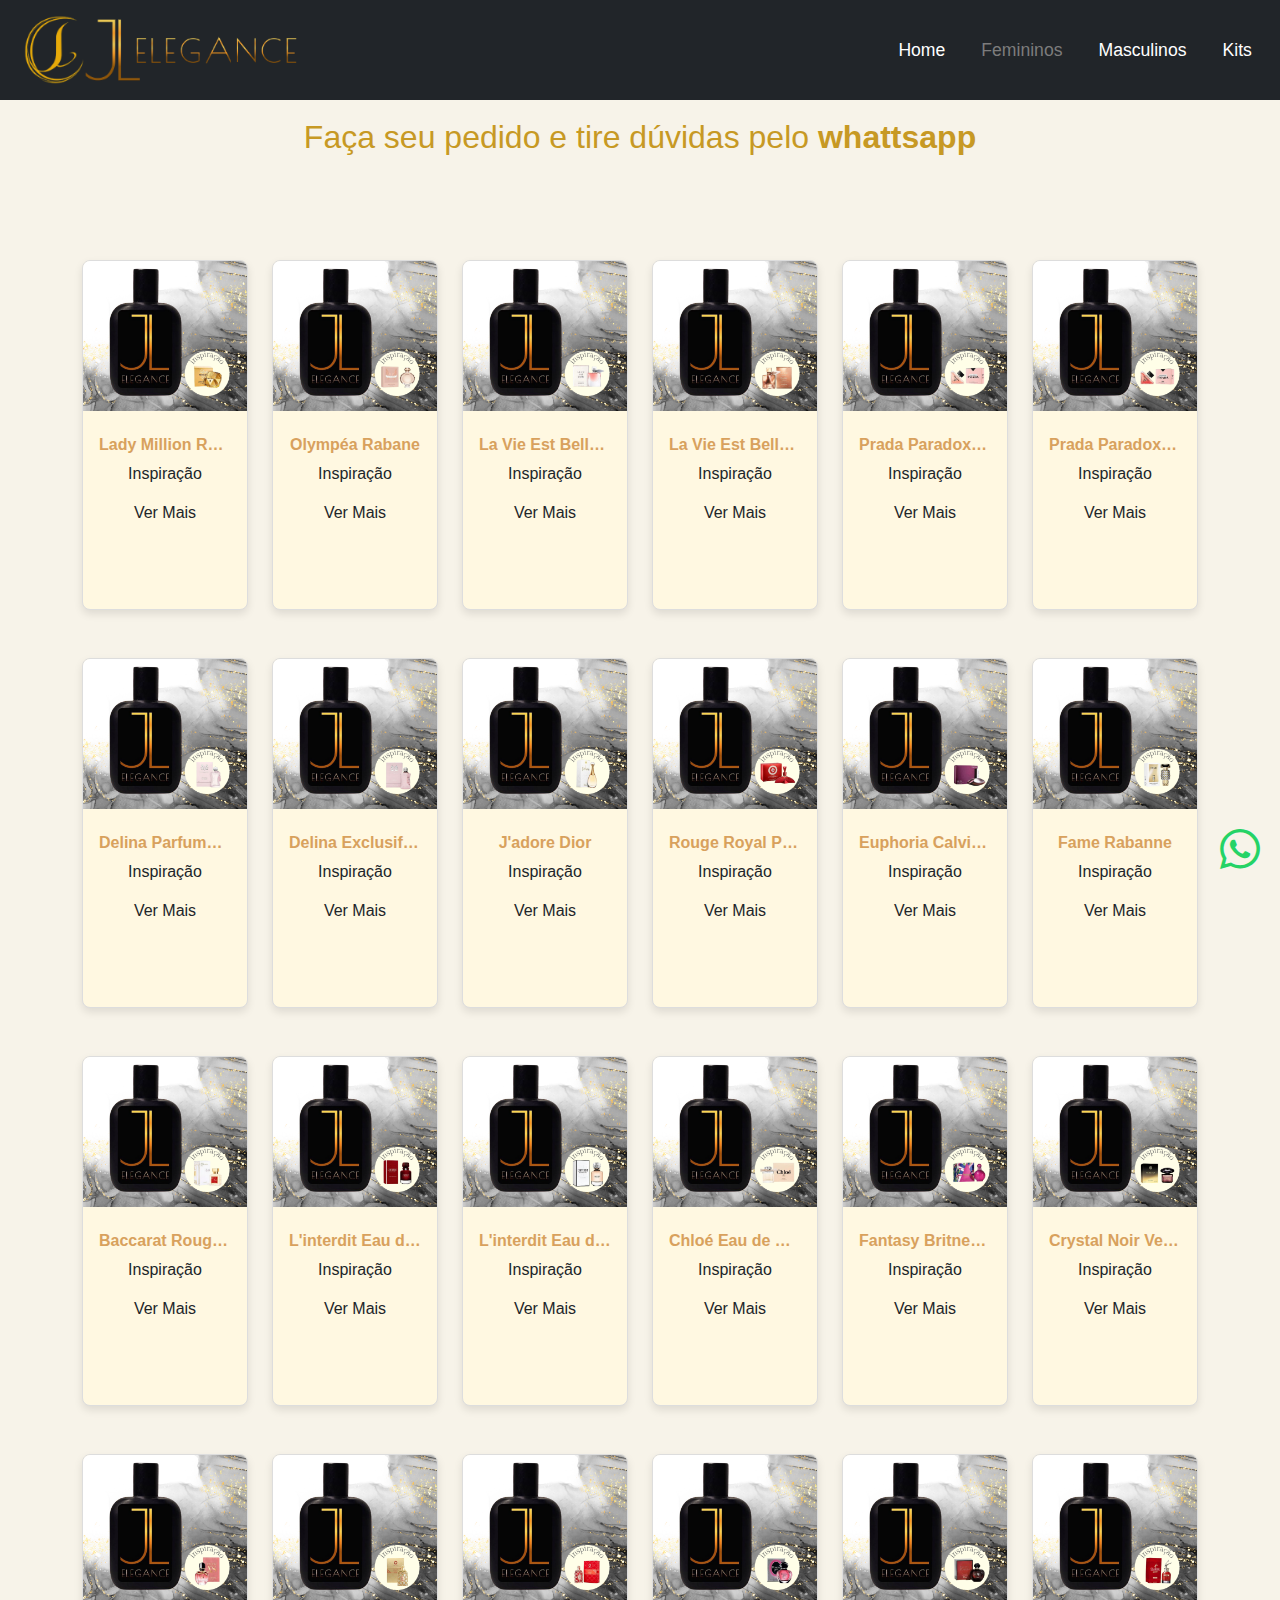
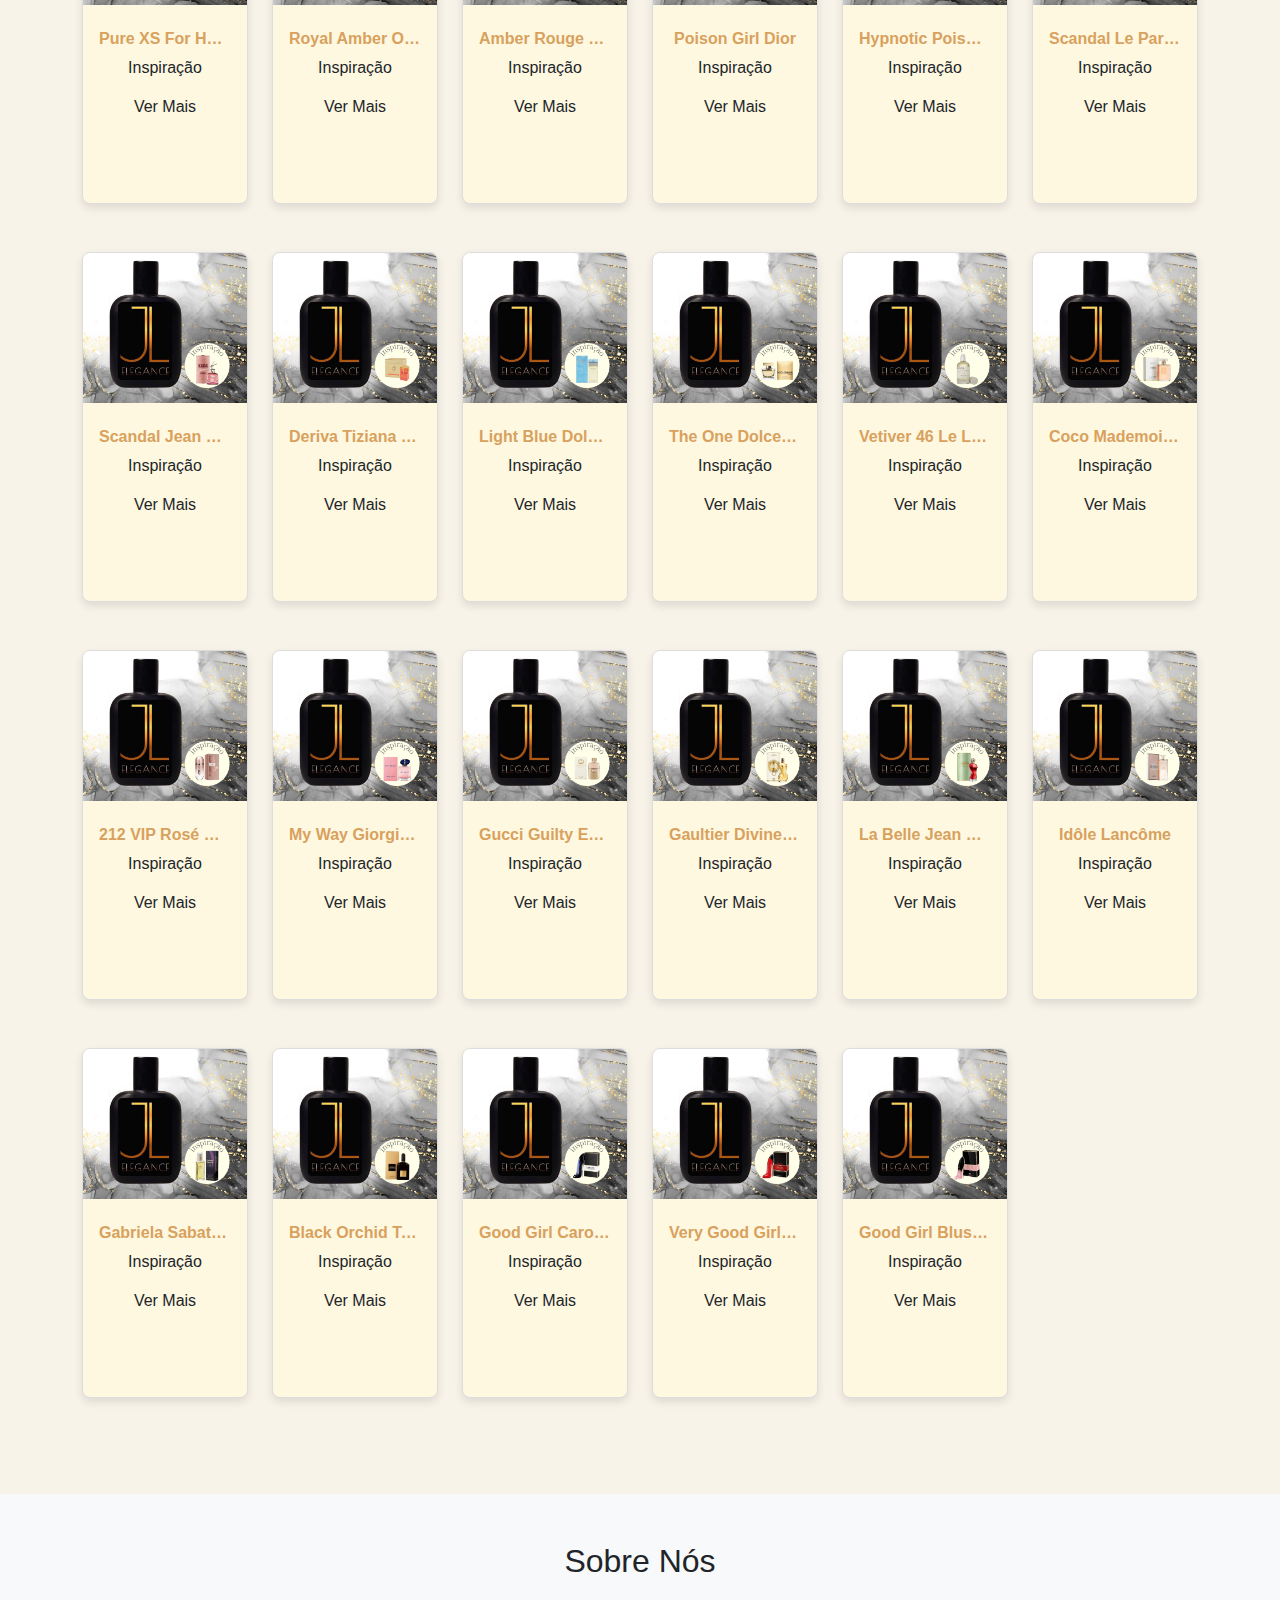
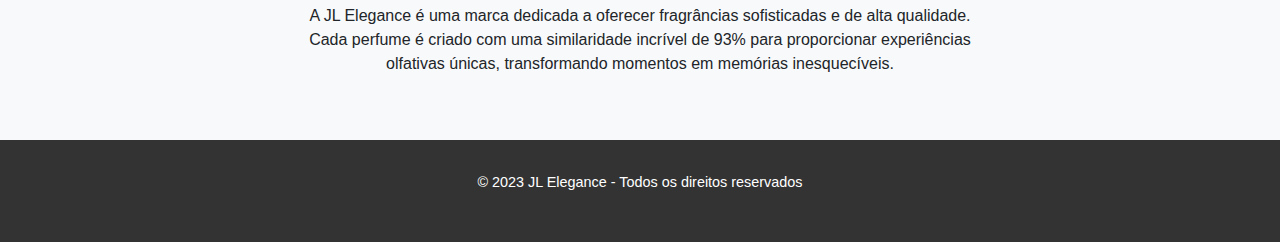
<file: femininos.html>
<!DOCTYPE html>
<html lang="pt-BR">

<head>
    <meta charset="UTF-8">
    <meta name="viewport" content="width=device-width, initial-scale=1.0">
    <title>JL Elegance - Perfumes Exclusivos</title>
    <!-- Bootstrap CSS -->
    <link href="https://cdn.jsdelivr.net/npm/bootstrap@5.3.0/dist/css/bootstrap.min.css" rel="stylesheet">
    <link rel="stylesheet" href="css/style.css">
</head>

<body>
    <nav class="navbar navbar-expand-lg navbar-dark bg-dark fixed-top">
        <a class="navbar-brand" href="#">
            <img src="img/logo verdadeira.png" alt="JL Elegance Logo">
        </a>
        <button class="navbar-toggler" type="button" data-toggle="collapse" data-target="#navbarNav" aria-controls="navbarNav" aria-expanded="false" aria-label="Toggle navigation">
            <span class="navbar-toggler-icon"></span>
        </button>
        </form>
        <div class="collapse navbar-collapse" id="navbarNav">
            <ul class="navbar-nav ms-auto">
                <li class="nav-item active">
                    <a class="nav-link" href="home.html">Home <span class="sr-only"></span></a>
                </li>
                <li class="nav-item">
                    <a class="nav-link" href="#" onclick="scrollToSection('femininos')" style="color: #7c7c7c;">Femininos</a>
                </li>
                
                <li class="nav-item">
                    <a class="nav-link" href="masculinos.html">Masculinos</a>
                </li>
                <li class="nav-item">
                    <a class="nav-link" href="kits.html">Kits</a>
                </li>
            </ul>
        </div>
    </nav>
    
    <!-- Hero Section -->
    <section class="hero">
        <div class="container">
            <h1>Descubra o Aroma da Elegância</h1>
            <p>Perfumes exclusivos para ocasiões especiais</p>
            <h2>Faça seu pedido e tire dúvidas pelo <strong>whattsapp</strong></h2>
        </div>
    </section>

    <!-- Produtos -->
    <section id="products" class="py-5">
        <div class="container">
            <h2 class="text-center mb-5"></h2>
            <div class="row">
                <div class="col-md-2 mb-5">
                    <div class="card product-card text-center">
                        <img src="img/perfumes at/1.png" class="card-img-top" alt="Lady Million Rabane">
                        <div class="card-body">
                            <h5 class="card-title">Lady Million Rabane</h5>
                            <p class="card-text">Inspiração</p>
                            <button class="btn cta-button">Ver Mais</button>
                        </div>
                    </div>
                </div>
                <div class="col-md-2">
                    <div class="card product-card text-center">
                        <img src="img/perfumes at/2.png" class="card-img-top" alt="Olympéa Rabane">
                        <div class="card-body">
                            <h5 class="card-title">Olympéa Rabane</h5>
                            <p class="card-text">Inspiração</p>
                            <button class="btn cta-button">Ver Mais</button>
                        </div>
                    </div>
                </div>
                <div class="col-md-2">
                    <div class="card product-card text-center">
                        <img src="img/perfumes at/3.png" class="card-img-top" alt="La Vie Est Belle Lancôme">
                        <div class="card-body">
                            <h5 class="card-title">La Vie Est Belle Lancôme</h5>
                            <p class="card-text">Inspiração</p>
                            <button class="btn cta-button">Ver Mais</button>
                        </div>
                    </div>
                </div>
                <div class="col-md-2 ">
                    <div class="card product-card text-center">
                        <img src="img/perfumes at/4.png" class="card-img-top" alt="La Vie Est Belle L'Extrait Lancôme">
                        <div class="card-body">
                            <h5 class="card-title">La Vie Est Belle L'Extrait Lancôme</h5>
                            <p class="card-text">Inspiração</p>
                            <button class="btn cta-button">Ver Mais</button>
                        </div>
                    </div>
                </div>
                <div class="col-md-2">
                    <div class="card product-card text-center">
                        <img src="img/perfumes at/5.png" class="card-img-top" alt="Prada Paradoxe Intense Prada">
                        <div class="card-body">
                            <h5 class="card-title">Prada Paradoxe Prada</h5>
                            <p class="card-text">Inspiração</p>
                            <button class="btn cta-button">Ver Mais</button>
                        </div>
                    </div>
                </div>
                <div class="col-md-2">
                    <div class="card product-card text-center">
                        <img src="img/perfumes at/6.png" class="card-img-top" alt="Prada Paradoxe Prada">
                        <div class="card-body">
                            <h5 class="card-title">Prada Paradoxe Intense Prada</h5>
                            <p class="card-text">Inspiração</p>
                            <button class="btn cta-button">Ver Mais</button>
                        </div>
                    </div>
                </div>
                <div class="col-md-2 mb-5">
                    <div class="card product-card text-center">
                        <img src="img/perfumes at/7.png" class="card-img-top" alt="Perfume Floral">
                        <div class="card-body">
                            <h5 class="card-title">Delina Parfums de Marly</h5>
                            <p class="card-text">Inspiração</p>
                            <button class="btn cta-button">Ver Mais</button>
                        </div>
                    </div>
                </div>
                <div class="col-md-2">
                    <div class="card product-card text-center">
                        <img src="img/perfumes at/8.png" class="card-img-top" alt="Perfume Picante">
                        <div class="card-body">
                            <h5 class="card-title">Delina Exclusif Parfums de Marly</h5>
                            <p class="card-text">Inspiração</p>
                            <button class="btn cta-button">Ver Mais</button>
                        </div>
                    </div>
                </div>
                <div class="col-md-2">
                    <div class="card product-card text-center">
                        <img src="img/perfumes at/9.png" class="card-img-top" alt="Perfume Cítrico">
                        <div class="card-body">
                            <h5 class="card-title">J'adore Dior</h5>
                            <p class="card-text">Inspiração</p>
                            <button class="btn cta-button">Ver Mais</button>
                        </div>
                    </div>
                </div>
                <div class="col-md-2 ">
                    <div class="card product-card text-center">
                        <img src="img/perfumes at/10.png" class="card-img-top" alt="Perfume Floral">
                        <div class="card-body">
                            <h5 class="card-title">Rouge Royal Princesse Marina De Bourbon</h5>
                            <p class="card-text">Inspiração</p>
                            <button class="btn cta-button">Ver Mais</button>
                        </div>
                    </div>
                </div>
                <div class="col-md-2">
                    <div class="card product-card text-center">
                        <img src="img/perfumes at/11.png" class="card-img-top" alt="Perfume Picante">
                        <div class="card-body">
                            <h5 class="card-title">Euphoria Calvin Klein</h5>
                            <p class="card-text">Inspiração</p>
                            <button class="btn cta-button">Ver Mais</button>
                        </div>
                    </div>
                </div>
                <div class="col-md-2">
                    <div class="card product-card text-center">
                        <img src="img/perfumes at/12.png" class="card-img-top" alt="Perfume Cítrico">
                        <div class="card-body">
                            <h5 class="card-title">Fame Rabanne</h5>
                            <p class="card-text">Inspiração</p>
                            <button class="btn cta-button">Ver Mais</button>
                        </div>
                    </div>
                </div>
                <div class="col-md-2 mb-5">
                    <div class="card product-card text-center">
                        <img src="img/perfumes at/13.png" class="card-img-top" alt="Perfume Floral">
                        <div class="card-body">
                            <h5 class="card-title">Baccarat Rouge 540 Maison Francis Kurkdjian</h5>
                            <p class="card-text">Inspiração</p>
                            <button class="btn cta-button">Ver Mais</button>
                        </div>
                    </div>
                </div>
                <div class="col-md-2">
                    <div class="card product-card text-center">
                        <img src="img/perfumes at/14.png" class="card-img-top" alt="Perfume Picante">
                        <div class="card-body">
                            <h5 class="card-title">L'interdit Eau de Perfum Rouge Givenchy</h5>
                            <p class="card-text">Inspiração</p>
                            <button class="btn cta-button">Ver Mais</button>
                        </div>
                    </div>
                </div>
                <div class="col-md-2">
                    <div class="card product-card text-center">
                        <img src="img/perfumes at/15.png" class="card-img-top" alt="Perfume Cítrico">
                        <div class="card-body">
                            <h5 class="card-title">L'interdit Eau de Parfum Givenchy</h5>
                            <p class="card-text">Inspiração</p>
                            <button class="btn cta-button">Ver Mais</button>
                        </div>
                    </div>
                </div>
                <div class="col-md-2 ">
                    <div class="card product-card text-center">
                        <img src="img/perfumes at/16.png" class="card-img-top" alt="Perfume Floral">
                        <div class="card-body">
                            <h5 class="card-title">Chloé Eau de Parfum Chloé</h5>
                            <p class="card-text">Inspiração</p>
                            <button class="btn cta-button">Ver Mais</button>
                        </div>
                    </div>
                </div>
                <div class="col-md-2">
                    <div class="card product-card text-center">
                        <img src="img/perfumes at/17.png" class="card-img-top" alt="Perfume Picante">
                        <div class="card-body">
                            <h5 class="card-title">Fantasy Britney Spears</h5>
                            <p class="card-text">Inspiração</p>
                            <button class="btn cta-button">Ver Mais</button>
                        </div>
                    </div>
                </div>
                <div class="col-md-2">
                    <div class="card product-card text-center">
                        <img src="img/perfumes at/18.png" class="card-img-top" alt="Perfume Cítrico">
                        <div class="card-body">
                            <h5 class="card-title">Crystal Noir Versace</h5>
                            <p class="card-text">Inspiração</p>
                            <button class="btn cta-button">Ver Mais</button>
                        </div>
                    </div>
                </div>
                <div class="col-md-2 mb-5">
                    <div class="card product-card text-center">
                        <img src="img/perfumes at/19.png" class="card-img-top" alt="Perfume Floral">
                        <div class="card-body">
                            <h5 class="card-title">Pure XS For Her Rabanne</h5>
                            <p class="card-text">Inspiração</p>
                            <button class="btn cta-button">Ver Mais</button>
                        </div>
                    </div>
                </div>
                <div class="col-md-2">
                    <div class="card product-card text-center">
                        <img src="img/perfumes at/20.png" class="card-img-top" alt="Perfume Picante">
                        <div class="card-body">
                            <h5 class="card-title">Royal Amber Orientica Premium</h5>
                            <p class="card-text">Inspiração</p>
                            <button class="btn cta-button">Ver Mais</button>
                        </div>
                    </div>
                </div>
                <div class="col-md-2">
                    <div class="card product-card text-center">
                        <img src="img/perfumes at/21.png" class="card-img-top" alt="Perfume Cítrico">
                        <div class="card-body">
                            <h5 class="card-title">Amber Rouge Orientica Premium</h5>
                            <p class="card-text">Inspiração</p>
                            <button class="btn cta-button">Ver Mais</button>
                        </div>
                    </div>
                </div>
                <div class="col-md-2 ">
                    <div class="card product-card text-center">
                        <img src="img/perfumes at/22.png" class="card-img-top" alt="Perfume Floral">
                        <div class="card-body">
                            <h5 class="card-title">Poison Girl Dior</h5>
                            <p class="card-text">Inspiração</p>
                            <button class="btn cta-button">Ver Mais</button>
                        </div>
                    </div>
                </div>
                <div class="col-md-2">
                    <div class="card product-card text-center">
                        <img src="img/perfumes at/23.png" class="card-img-top" alt="Perfume Picante">
                        <div class="card-body">
                            <h5 class="card-title">Hypnotic Poison Dior</h5>
                            <p class="card-text">Inspiração</p>
                            <button class="btn cta-button">Ver Mais</button>
                        </div>
                    </div>
                </div>
                <div class="col-md-2">
                    <div class="card product-card text-center">
                        <img src="img/perfumes at/24.png" class="card-img-top" alt="Perfume Cítrico">
                        <div class="card-body">
                            <h5 class="card-title">Scandal Le Parfum Jean Paul Gaultier</h5>
                            <p class="card-text">Inspiração</p>
                            <button class="btn cta-button">Ver Mais</button>
                        </div>
                    </div>
                </div>
                <div class="col-md-2 mb-5">
                    <div class="card product-card text-center">
                        <img src="img/perfumes at/25.png" class="card-img-top" alt="Perfume Floral">
                        <div class="card-body">
                            <h5 class="card-title">Scandal Jean Paul Gaultier</h5>
                            <p class="card-text">Inspiração</p>
                            <button class="btn cta-button">Ver Mais</button>
                        </div>
                    </div>
                </div>
                <div class="col-md-2">
                    <div class="card product-card text-center">
                        <img src="img/perfumes at/26.png" class="card-img-top" alt="Perfume Picante">
                        <div class="card-body">
                            <h5 class="card-title">Deriva Tiziana Terenzi</h5>
                            <p class="card-text">Inspiração</p>
                            <button class="btn cta-button">Ver Mais</button>
                        </div>
                    </div>
                </div>
                <div class="col-md-2">
                    <div class="card product-card text-center">
                        <img src="img/perfumes at/27.png" class="card-img-top" alt="Perfume Cítrico">
                        <div class="card-body">
                            <h5 class="card-title">Light Blue Dolce&Gabbana</h5>
                            <p class="card-text">Inspiração</p>
                            <button class="btn cta-button">Ver Mais</button>
                        </div>
                    </div>
                </div>
                <div class="col-md-2 ">
                    <div class="card product-card text-center">
                        <img src="img/perfumes at/28.png" class="card-img-top" alt="Perfume Floral">
                        <div class="card-body">
                            <h5 class="card-title">The One Dolce&Gabbana</h5>
                            <p class="card-text">Inspiração</p>
                            <button class="btn cta-button">Ver Mais</button>
                        </div>
                    </div>
                </div>
                <div class="col-md-2">
                    <div class="card product-card text-center">
                        <img src="img/perfumes at/29.png" class="card-img-top" alt="Perfume Picante">
                        <div class="card-body">
                            <h5 class="card-title">Vetiver 46 Le Labo</h5>
                            <p class="card-text">Inspiração</p>
                            <button class="btn cta-button">Ver Mais</button>
                        </div>
                    </div>
                </div>
                <div class="col-md-2">
                    <div class="card product-card text-center">
                        <img src="img/perfumes at/30.png" class="card-img-top" alt="Perfume Cítrico">
                        <div class="card-body">
                            <h5 class="card-title">Coco Mademoiselle Chanel</h5>
                            <p class="card-text">Inspiração</p>
                            <button class="btn cta-button">Ver Mais</button>
                        </div>
                    </div>
                </div>
                <div class="col-md-2 mb-5">
                    <div class="card product-card text-center">
                        <img src="img/perfumes at/31.png" class="card-img-top" alt="Perfume Floral">
                        <div class="card-body">
                            <h5 class="card-title">212 VIP Rosé Carolina Herrera</h5>
                            <p class="card-text">Inspiração</p>
                            <button class="btn cta-button">Ver Mais</button>
                        </div>
                    </div>
                </div>
                <div class="col-md-2">
                    <div class="card product-card text-center">
                        <img src="img/perfumes at/32.png" class="card-img-top" alt="Perfume Picante">
                        <div class="card-body">
                            <h5 class="card-title">My Way Giorgio Armani</h5>
                            <p class="card-text">Inspiração</p>
                            <button class="btn cta-button">Ver Mais</button>
                        </div>
                    </div>
                </div>
                <div class="col-md-2">
                    <div class="card product-card text-center">
                        <img src="img/perfumes at/33.png" class="card-img-top" alt="Perfume Cítrico">
                        <div class="card-body">
                            <h5 class="card-title">Gucci Guilty Eau de Parfum Gucci</h5>
                            <p class="card-text">Inspiração</p>
                            <button class="btn cta-button">Ver Mais</button>
                        </div>
                    </div>
                </div>
                <div class="col-md-2 ">
                    <div class="card product-card text-center">
                        <img src="img/perfumes at/34.png" class="card-img-top" alt="Perfume Floral">
                        <div class="card-body">
                            <h5 class="card-title">Gaultier Divine Jean Paul Gaultier</h5>
                            <p class="card-text">Inspiração</p>
                            <button class="btn cta-button">Ver Mais</button>
                        </div>
                    </div>
                </div>
                <div class="col-md-2">
                    <div class="card product-card text-center">
                        <img src="img/perfumes at/35.png" class="card-img-top" alt="Perfume Picante">
                        <div class="card-body">
                            <h5 class="card-title">La Belle Jean Paul Gaultier</h5>
                            <p class="card-text">Inspiração</p>
                            <button class="btn cta-button">Ver Mais</button>
                        </div>
                    </div>
                </div>
                <div class="col-md-2">
                    <div class="card product-card text-center">
                        <img src="img/perfumes at/36.png" class="card-img-top" alt="Perfume Cítrico">
                        <div class="card-body">
                            <h5 class="card-title">Idôle Lancôme</h5>
                            <p class="card-text">Inspiração</p>
                            <button class="btn cta-button">Ver Mais</button>
                        </div>
                    </div>
                </div>
                <div class="col-md-2 mb-5">
                    <div class="card product-card text-center">
                        <img src="img/perfumes at/37.png" class="card-img-top" alt="Perfume Floral">
                        <div class="card-body">
                            <h5 class="card-title">Gabriela Sabatini Gabriela Sabatini</h5>
                            <p class="card-text">Inspiração</p>
                            <button class="btn cta-button">Ver Mais</button>
                        </div>
                    </div>
                </div>
                <div class="col-md-2">
                    <div class="card product-card text-center">
                        <img src="img/perfumes at/38.png" class="card-img-top" alt="Perfume Picante">
                        <div class="card-body">
                            <h5 class="card-title">Black Orchid Tom Ford</h5>
                            <p class="card-text">Inspiração</p>
                            <button class="btn cta-button">Ver Mais</button>
                        </div>
                    </div>
                </div>
                <div class="col-md-2">
                    <div class="card product-card text-center">
                        <img src="img/perfumes at/39.png" class="card-img-top" alt="Perfume Cítrico">
                        <div class="card-body">
                            <h5 class="card-title">Good Girl Carolina Herrera</h5>
                            <p class="card-text">Inspiração</p>
                            <button class="btn cta-button">Ver Mais</button>
                        </div>
                    </div>
                </div>
                <div class="col-md-2 ">
                    <div class="card product-card text-center">
                        <img src="img/perfumes at/40.png" class="card-img-top" alt="Perfume Floral">
                        <div class="card-body">
                            <h5 class="card-title">Very Good Girl Carolina Herrera</h5>
                            <p class="card-text">Inspiração</p>
                            <button class="btn cta-button">Ver Mais</button>
                        </div>
                    </div>
                </div>
                <div class="col-md-2">
                    <div class="card product-card text-center">
                        <img src="img/perfumes at/41.png" class="card-img-top" alt="Perfume Picante">
                        <div class="card-body">
                            <h5 class="card-title">Good Girl Blush Elixir Eau de Parfum Carolina Herrera</h5>
                            <p class="card-text">Inspiração</p>
                            <button class="btn cta-button">Ver Mais</button>
                        </div>
                    </div>
                </div>
            </div>
        </div>
    </section>

    <!-- Sobre Nós -->
    <section id="about" class="py-5 bg-light">
        <div class="container">
            <h2 class="text-center mb-4">Sobre Nós</h2>
            <p class="text-center mx-auto" style="max-width: 700px;">
                A JL Elegance é uma marca dedicada a oferecer fragrâncias sofisticadas e de alta qualidade.
                Cada perfume é criado com uma similaridade incrível de 93% para proporcionar experiências olfativas
                únicas, transformando momentos em memórias inesquecíveis.
            </p>
        </div>
    </section>

    <!-- Ícone do WhatsApp com rolagem -->
    <a href="https://wa.me/5517996215301" target="_blank" id="whatsappIcon" class="whatsapp-icon">
        <i class="bi bi-whatsapp"></i>
    </a>

    <!-- Footer -->
    <footer class="text-center">
        <p>&copy; 2023 JL Elegance - Todos os direitos reservados</p>
    </footer>

    <!-- Bootstrap JS e ícones do Bootstrap -->
    <script src="https://cdn.jsdelivr.net/npm/bootstrap@5.3.0/dist/js/bootstrap.bundle.min.js"></script>
    <link href="https://cdn.jsdelivr.net/npm/bootstrap-icons/font/bootstrap-icons.css" rel="stylesheet">

    <!-- JavaScript para acompanhar a rolagem -->
    <script>
        document.addEventListener("scroll", function () {
            const icon = document.getElementById("whatsappIcon");
            const scrollPosition = window.scrollY + window.innerHeight - 80;
            icon.style.top = `${scrollPosition}px`;
        });
    </script>
</body>

</html>
</file>
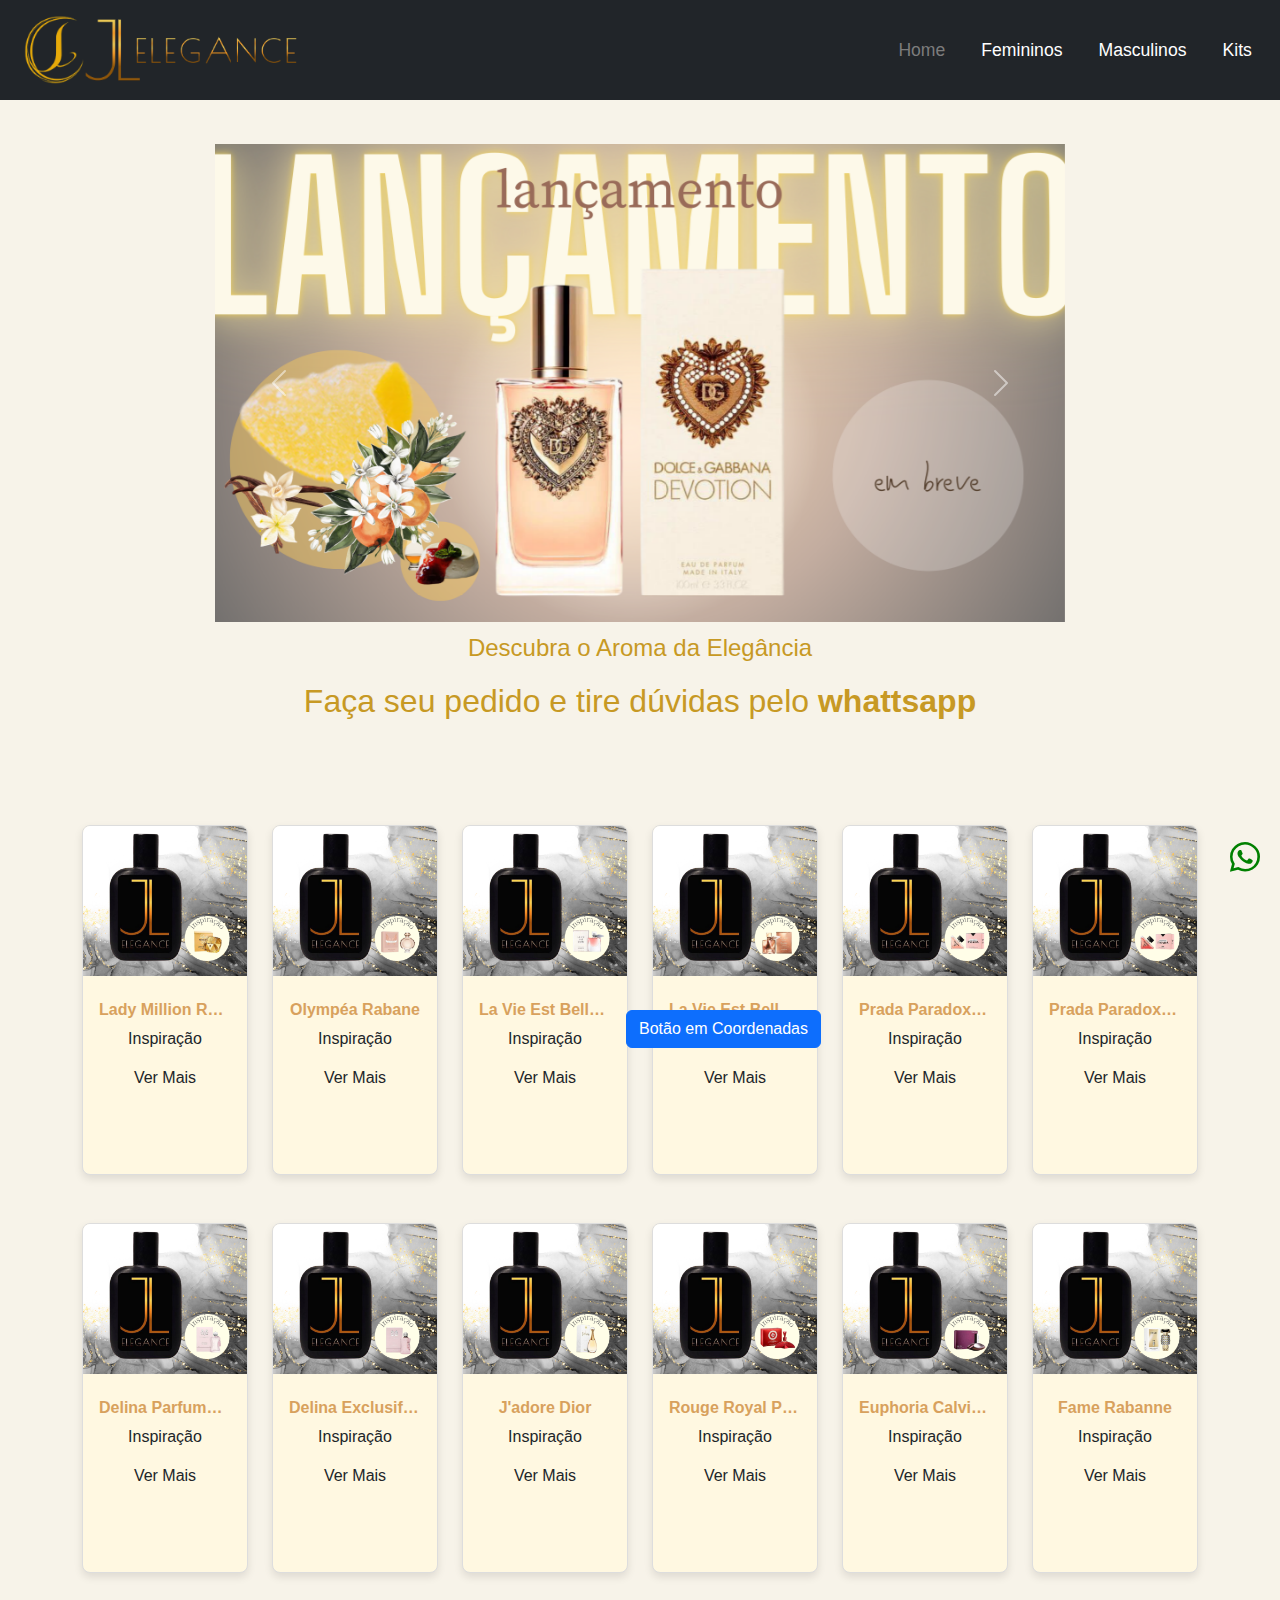
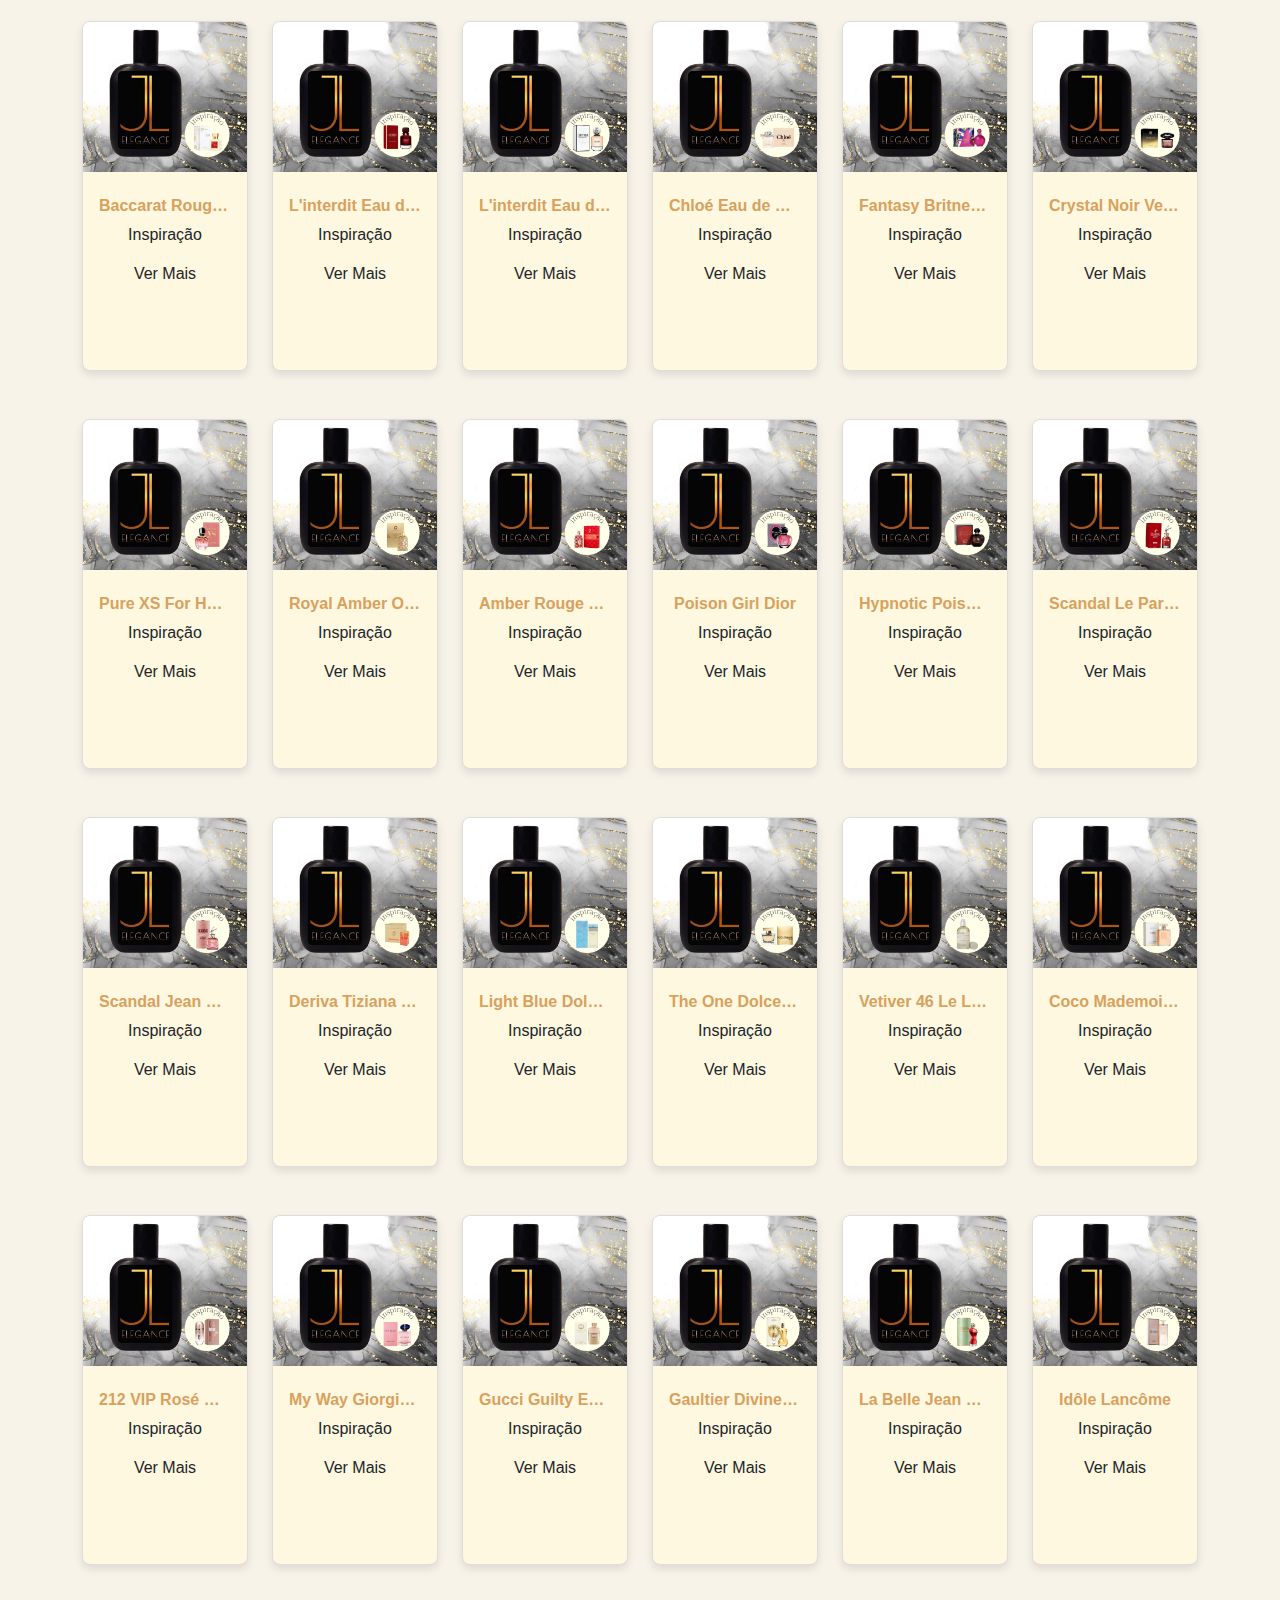
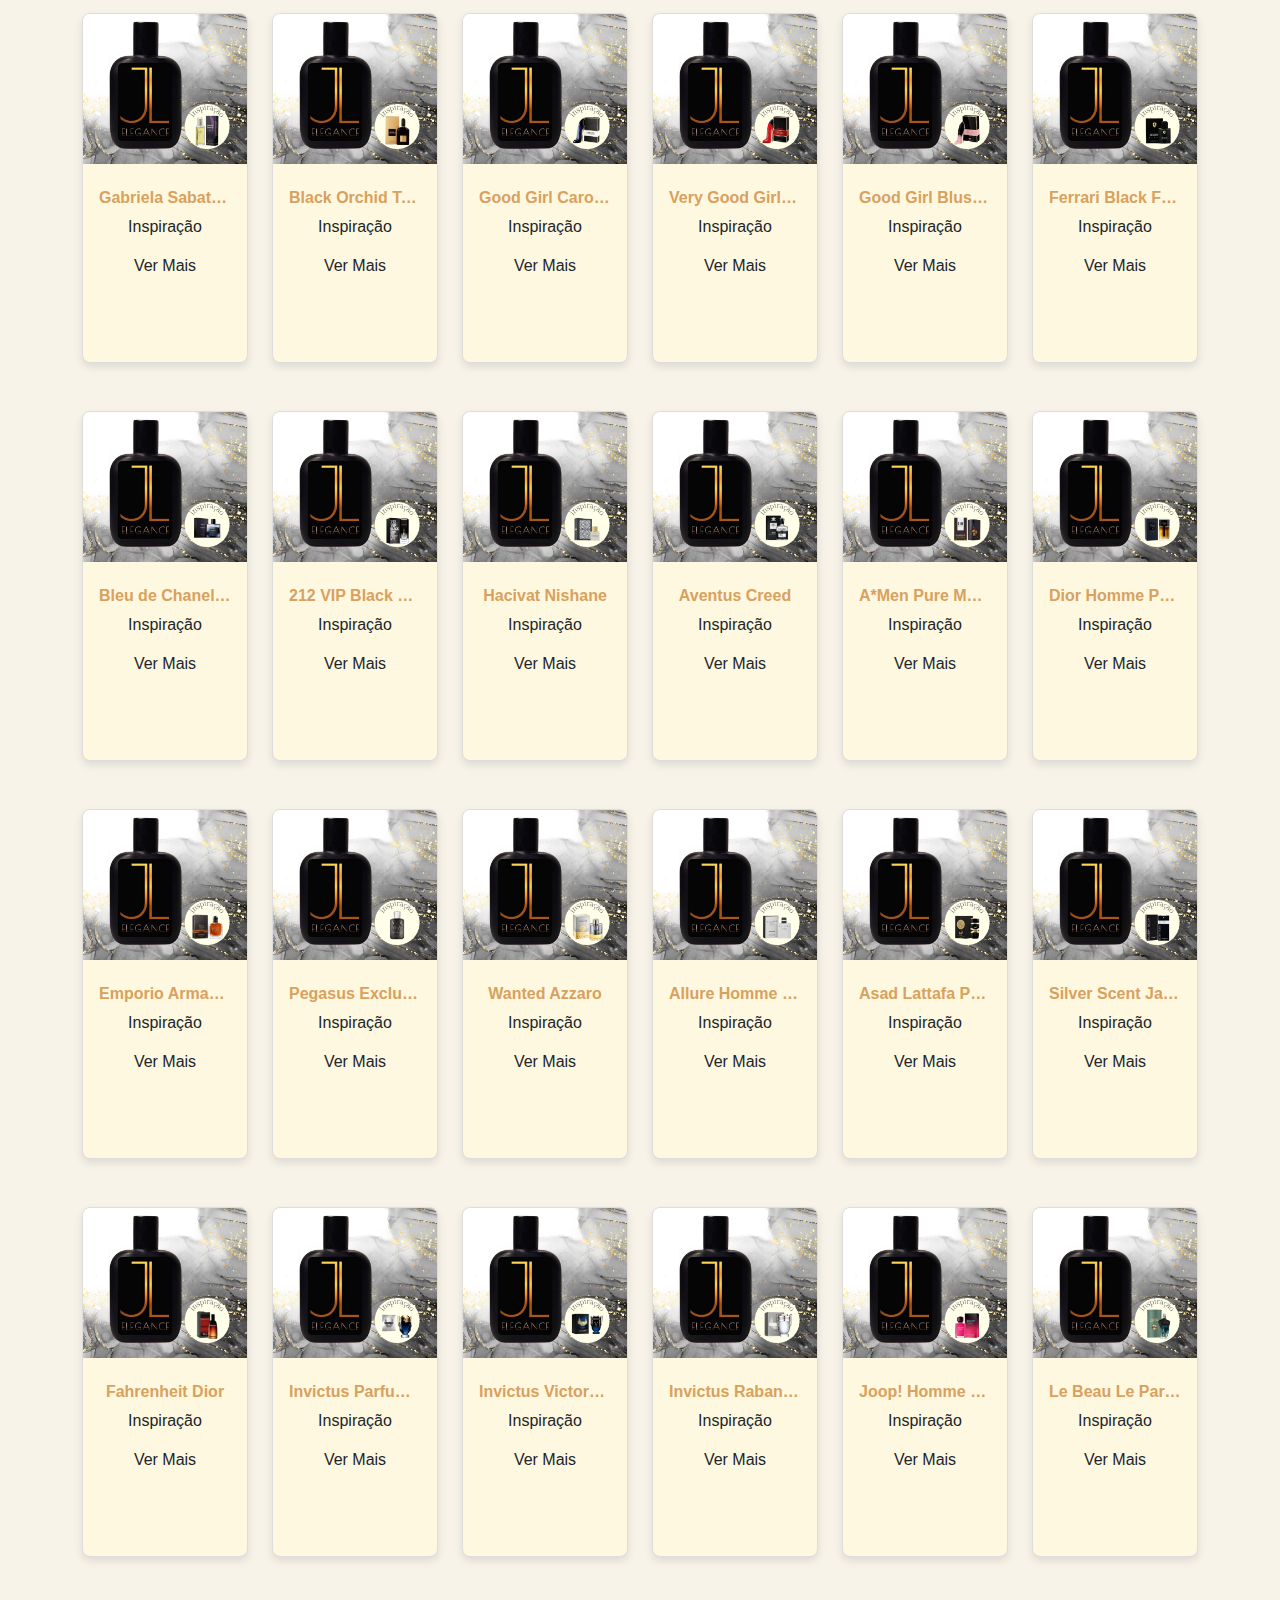
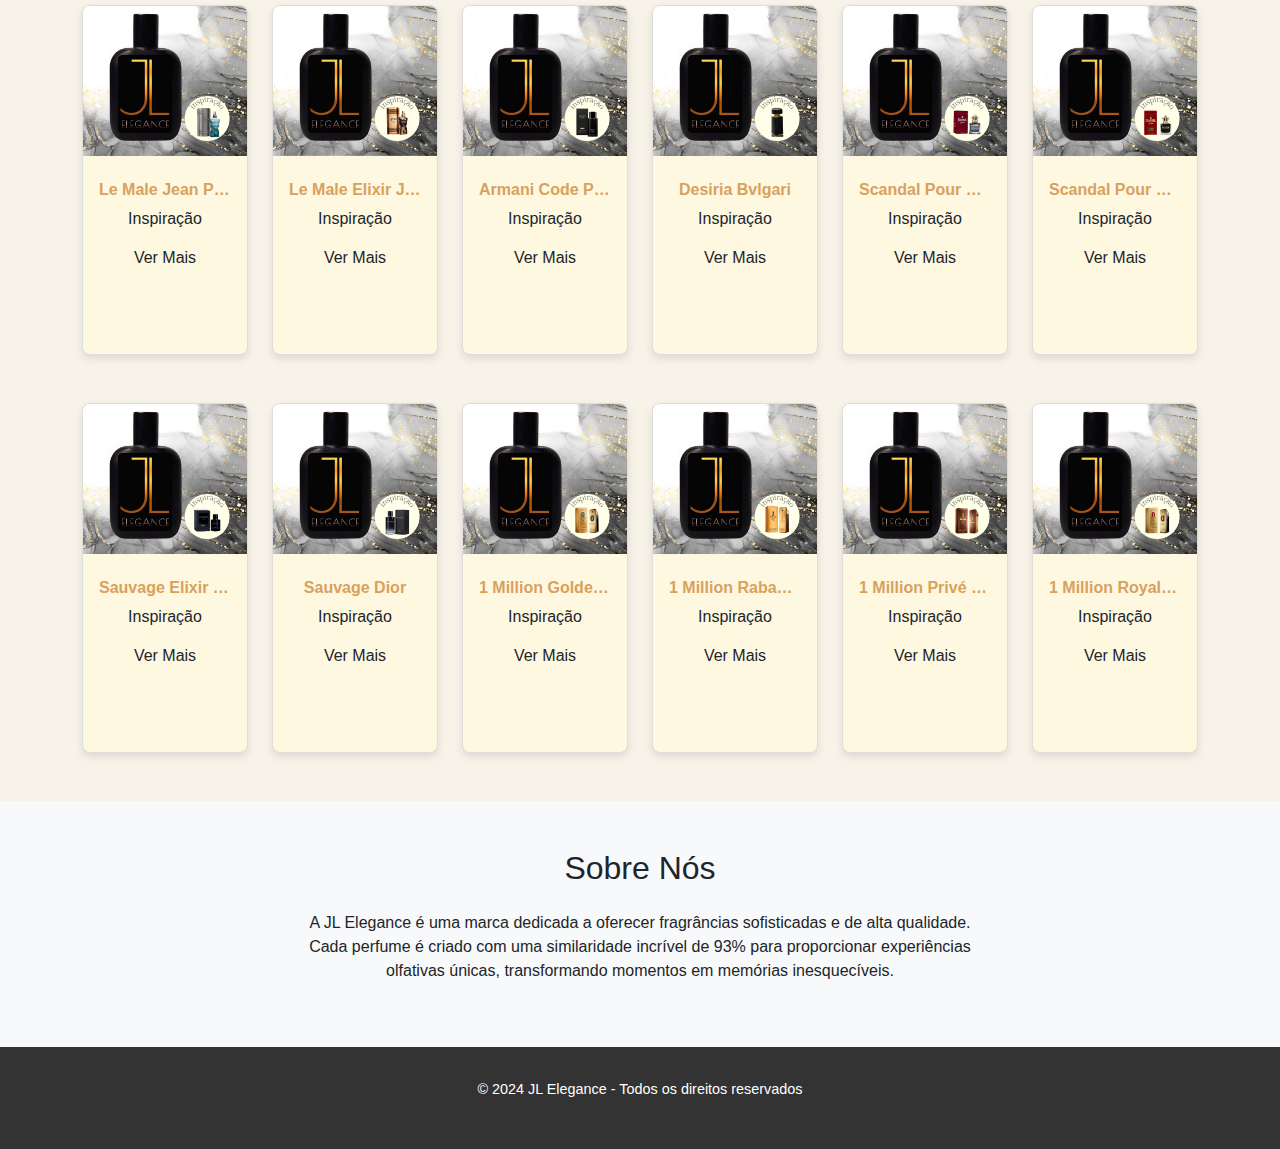
<file: home.html>
<!DOCTYPE html>
<html lang="pt-BR">

<head>
    <meta charset="UTF-8">
    <meta name="viewport" content="width=device-width, initial-scale=1.0">
    <link href="https://cdn.jsdelivr.net/npm/bootstrap@5.3.3/dist/css/bootstrap.min.css" rel="stylesheet" crossorigin="anonymous">
    <link href="https://cdn.jsdelivr.net/npm/bootstrap-icons/font/bootstrap-icons.css" rel="stylesheet">
    <title>JL Elegance - Perfumes Exclusivos</title>
    <link rel="stylesheet" href="css/style.css">
</head>

<body>
    <!-- Navbar -->
    <nav class="navbar navbar-expand-lg navbar-dark bg-dark fixed-top">
        <a class="navbar-brand" href="#">
            <img src="img/logo verdadeira.png" alt="JL Elegance Logo">
        </a>
        <button class="navbar-toggler" type="button" data-bs-toggle="collapse" data-bs-target="#navbarNav" aria-controls="navbarNav" aria-expanded="false" aria-label="Toggle navigation">
            <span class="navbar-toggler-icon"></span>
        </button>
        <div class="collapse navbar-collapse" id="navbarNav">
            <ul class="navbar-nav ms-auto">
                <li class="nav-item">
                    <a class="nav-link" href="home.html" style="color: #7c7c7c;">Home</a>
                </li>
                <li class="nav-item">
                    <a class="nav-link" href="femininos.html">Femininos</a>
                </li>
                <li class="nav-item">
                    <a class="nav-link" href="masculinos.html">Masculinos</a>
                </li>
                <li class="nav-item">
                    <a class="nav-link" href="kits.html">Kits</a>
                </li>
            </ul>
        </div>
    </nav>

    <br><br><br><br>

    <!-- Carrossel -->
    <div id="carouselExampleInterval" class="carousel slide mt-5" data-bs-ride="carousel">
        <div class="carousel-inner">
            <div class="carousel-item active" data-bs-interval="4000">
                <img src="img/1baner.png" class="d-block w-100" alt="Imagem 1">
            </div>
            <div class="carousel-item" data-bs-interval="4000">
                <img src="img/perfumes at/14.png" class="d-block w-100" alt="Imagem 2">
            </div>
            <div class="carousel-item" data-bs-interval="4000">
                <img src="img/perfumes at/11.png" class="d-block w-100" alt="Imagem 3">
            </div>
        </div>
        <button class="carousel-control-prev" type="button" data-bs-target="#carouselExampleInterval" data-bs-slide="prev">
            <span class="carousel-control-prev-icon" aria-hidden="true"></span>
            <span class="visually-hidden">Previous</span>
        </button>
        <button class="carousel-control-next" type="button" data-bs-target="#carouselExampleInterval" data-bs-slide="next">
            <span class="carousel-control-next-icon" aria-hidden="true"></span>
            <span class="visually-hidden">Next</span>
        </button>
    </div>

    <a id="button-coordinates" href="pagina_destino.html" class="btn btn-primary">
        Botão em Coordenadas
      </a>
    
    <section class="hero">
        <div class="container">
            <p>Descubra o Aroma da Elegância</p>
            <h2>Faça seu pedido e tire dúvidas pelo <strong>whattsapp</strong></h2>
        </div>
    </section>

        <!-- Produtos -->
        <section id="products" class="py-5">
            <div class="container">
                <h2 class="text-center mb-5"></h2>
                <div class="row">
                    <div class="col-md-2 mb-5">
                        <div class="card product-card text-center">
                            <img src="img/perfumes at/1.png" class="card-img-top" alt="Lady Million Rabane">
                            <div class="card-body">
                                <h5 class="card-title">Lady Million Rabane</h5>
                                <p class="card-text">Inspiração</p>
                                <button class="btn cta-button">Ver Mais</button>
                            </div>
                        </div>
                    </div>
                    <div class="col-md-2">
                        <div class="card product-card text-center">
                            <img src="img/perfumes at/2.png" class="card-img-top" alt="Olympéa Rabane">
                            <div class="card-body">
                                <h5 class="card-title">Olympéa Rabane</h5>
                                <p class="card-text">Inspiração</p>
                                <button class="btn cta-button">Ver Mais</button>
                            </div>
                        </div>
                    </div>
                    <div class="col-md-2">
                        <div class="card product-card text-center">
                            <img src="img/perfumes at/3.png" class="card-img-top" alt="La Vie Est Belle Lancôme">
                            <div class="card-body">
                                <h5 class="card-title">La Vie Est Belle Lancôme</h5>
                                <p class="card-text">Inspiração</p>
                                <button class="btn cta-button">Ver Mais</button>
                            </div>
                        </div>
                    </div>
                    <div class="col-md-2 ">
                        <div class="card product-card text-center">
                            <img src="img/perfumes at/4.png" class="card-img-top" alt="La Vie Est Belle L'Extrait Lancôme">
                            <div class="card-body">
                                <h5 class="card-title">La Vie Est Belle L'Extrait Lancôme</h5>
                                <p class="card-text">Inspiração</p>
                                <button class="btn cta-button">Ver Mais</button>
                            </div>
                        </div>
                    </div>
                    <div class="col-md-2">
                        <div class="card product-card text-center">
                            <img src="img/perfumes at/5.png" class="card-img-top" alt="Prada Paradoxe Intense Prada">
                            <div class="card-body">
                                <h5 class="card-title">Prada Paradoxe Prada</h5>
                                <p class="card-text">Inspiração</p>
                                <button class="btn cta-button">Ver Mais</button>
                            </div>
                        </div>
                    </div>
                    <div class="col-md-2">
                        <div class="card product-card text-center">
                            <img src="img/perfumes at/6.png" class="card-img-top" alt="Prada Paradoxe Prada">
                            <div class="card-body">
                                <h5 class="card-title">Prada Paradoxe Intense Prada</h5>
                                <p class="card-text">Inspiração</p>
                                <button class="btn cta-button">Ver Mais</button>
                            </div>
                        </div>
                    </div>
                    <div class="col-md-2 mb-5">
                        <div class="card product-card text-center">
                            <img src="img/perfumes at/7.png" class="card-img-top" alt="Perfume Floral">
                            <div class="card-body">
                                <h5 class="card-title">Delina Parfums de Marly</h5>
                                <p class="card-text">Inspiração</p>
                                <button class="btn cta-button">Ver Mais</button>
                            </div>
                        </div>
                    </div>
                    <div class="col-md-2">
                        <div class="card product-card text-center">
                            <img src="img/perfumes at/8.png" class="card-img-top" alt="Perfume Picante">
                            <div class="card-body">
                                <h5 class="card-title">Delina Exclusif Parfums de Marly</h5>
                                <p class="card-text">Inspiração</p>
                                <button class="btn cta-button">Ver Mais</button>
                            </div>
                        </div>
                    </div>
                    <div class="col-md-2">
                        <div class="card product-card text-center">
                            <img src="img/perfumes at/9.png" class="card-img-top" alt="Perfume Cítrico">
                            <div class="card-body">
                                <h5 class="card-title">J'adore Dior</h5>
                                <p class="card-text">Inspiração</p>
                                <button class="btn cta-button">Ver Mais</button>
                            </div>
                        </div>
                    </div>
                    <div class="col-md-2 ">
                        <div class="card product-card text-center">
                            <img src="img/perfumes at/10.png" class="card-img-top" alt="Perfume Floral">
                            <div class="card-body">
                                <h5 class="card-title">Rouge Royal Princesse Marina De Bourbon</h5>
                                <p class="card-text">Inspiração</p>
                                <button class="btn cta-button">Ver Mais</button>
                            </div>
                        </div>
                    </div>
                    <div class="col-md-2">
                        <div class="card product-card text-center">
                            <img src="img/perfumes at/11.png" class="card-img-top" alt="Perfume Picante">
                            <div class="card-body">
                                <h5 class="card-title">Euphoria Calvin Klein</h5>
                                <p class="card-text">Inspiração</p>
                                <button class="btn cta-button">Ver Mais</button>
                            </div>
                        </div>
                    </div>
                    <div class="col-md-2">
                        <div class="card product-card text-center">
                            <img src="img/perfumes at/12.png" class="card-img-top" alt="Perfume Cítrico">
                            <div class="card-body">
                                <h5 class="card-title">Fame Rabanne</h5>
                                <p class="card-text">Inspiração</p>
                                <button class="btn cta-button">Ver Mais</button>
                            </div>
                        </div>
                    </div>
                    <div class="col-md-2 mb-5">
                        <div class="card product-card text-center">
                            <img src="img/perfumes at/13.png" class="card-img-top" alt="Perfume Floral">
                            <div class="card-body">
                                <h5 class="card-title">Baccarat Rouge 540 Maison Francis Kurkdjian</h5>
                                <p class="card-text">Inspiração</p>
                                <button class="btn cta-button">Ver Mais</button>
                            </div>
                        </div>
                    </div>
                    <div class="col-md-2">
                        <div class="card product-card text-center">
                            <img src="img/perfumes at/14.png" class="card-img-top" alt="Perfume Picante">
                            <div class="card-body">
                                <h5 class="card-title">L'interdit Eau de Perfum Rouge Givenchy</h5>
                                <p class="card-text">Inspiração</p>
                                <button class="btn cta-button">Ver Mais</button>
                            </div>
                        </div>
                    </div>
                    <div class="col-md-2">
                        <div class="card product-card text-center">
                            <img src="img/perfumes at/15.png" class="card-img-top" alt="Perfume Cítrico">
                            <div class="card-body">
                                <h5 class="card-title">L'interdit Eau de Parfum Givenchy</h5>
                                <p class="card-text">Inspiração</p>
                                <button class="btn cta-button">Ver Mais</button>
                            </div>
                        </div>
                    </div>
                    <div class="col-md-2 ">
                        <div class="card product-card text-center">
                            <img src="img/perfumes at/16.png" class="card-img-top" alt="Perfume Floral">
                            <div class="card-body">
                                <h5 class="card-title">Chloé Eau de Parfum Chloé</h5>
                                <p class="card-text">Inspiração</p>
                                <button class="btn cta-button">Ver Mais</button>
                            </div>
                        </div>
                    </div>
                    <div class="col-md-2">
                        <div class="card product-card text-center">
                            <img src="img/perfumes at/17.png" class="card-img-top" alt="Perfume Picante">
                            <div class="card-body">
                                <h5 class="card-title">Fantasy Britney Spears</h5>
                                <p class="card-text">Inspiração</p>
                                <button class="btn cta-button">Ver Mais</button>
                            </div>
                        </div>
                    </div>
                    <div class="col-md-2">
                        <div class="card product-card text-center">
                            <img src="img/perfumes at/18.png" class="card-img-top" alt="Perfume Cítrico">
                            <div class="card-body">
                                <h5 class="card-title">Crystal Noir Versace</h5>
                                <p class="card-text">Inspiração</p>
                                <button class="btn cta-button">Ver Mais</button>
                            </div>
                        </div>
                    </div>
                    <div class="col-md-2 mb-5">
                        <div class="card product-card text-center">
                            <img src="img/perfumes at/19.png" class="card-img-top" alt="Perfume Floral">
                            <div class="card-body">
                                <h5 class="card-title">Pure XS For Her Rabanne</h5>
                                <p class="card-text">Inspiração</p>
                                <button class="btn cta-button">Ver Mais</button>
                            </div>
                        </div>
                    </div>
                    <div class="col-md-2">
                        <div class="card product-card text-center">
                            <img src="img/perfumes at/20.png" class="card-img-top" alt="Perfume Picante">
                            <div class="card-body">
                                <h5 class="card-title">Royal Amber Orientica Premium</h5>
                                <p class="card-text">Inspiração</p>
                                <button class="btn cta-button">Ver Mais</button>
                            </div>
                        </div>
                    </div>
                    <div class="col-md-2">
                        <div class="card product-card text-center">
                            <img src="img/perfumes at/21.png" class="card-img-top" alt="Perfume Cítrico">
                            <div class="card-body">
                                <h5 class="card-title">Amber Rouge Orientica Premium</h5>
                                <p class="card-text">Inspiração</p>
                                <button class="btn cta-button">Ver Mais</button>
                            </div>
                        </div>
                    </div>
                    <div class="col-md-2 ">
                        <div class="card product-card text-center">
                            <img src="img/perfumes at/22.png" class="card-img-top" alt="Perfume Floral">
                            <div class="card-body">
                                <h5 class="card-title">Poison Girl Dior</h5>
                                <p class="card-text">Inspiração</p>
                                <button class="btn cta-button">Ver Mais</button>
                            </div>
                        </div>
                    </div>
                    <div class="col-md-2">
                        <div class="card product-card text-center">
                            <img src="img/perfumes at/23.png" class="card-img-top" alt="Perfume Picante">
                            <div class="card-body">
                                <h5 class="card-title">Hypnotic Poison Dior</h5>
                                <p class="card-text">Inspiração</p>
                                <button class="btn cta-button">Ver Mais</button>
                            </div>
                        </div>
                    </div>
                    <div class="col-md-2">
                        <div class="card product-card text-center">
                            <img src="img/perfumes at/24.png" class="card-img-top" alt="Perfume Cítrico">
                            <div class="card-body">
                                <h5 class="card-title">Scandal Le Parfum Jean Paul Gaultier</h5>
                                <p class="card-text">Inspiração</p>
                                <button class="btn cta-button">Ver Mais</button>
                            </div>
                        </div>
                    </div>
                    <div class="col-md-2 mb-5">
                        <div class="card product-card text-center">
                            <img src="img/perfumes at/25.png" class="card-img-top" alt="Perfume Floral">
                            <div class="card-body">
                                <h5 class="card-title">Scandal Jean Paul Gaultier</h5>
                                <p class="card-text">Inspiração</p>
                                <button class="btn cta-button">Ver Mais</button>
                            </div>
                        </div>
                    </div>
                    <div class="col-md-2">
                        <div class="card product-card text-center">
                            <img src="img/perfumes at/26.png" class="card-img-top" alt="Perfume Picante">
                            <div class="card-body">
                                <h5 class="card-title">Deriva Tiziana Terenzi</h5>
                                <p class="card-text">Inspiração</p>
                                <button class="btn cta-button">Ver Mais</button>
                            </div>
                        </div>
                    </div>
                    <div class="col-md-2">
                        <div class="card product-card text-center">
                            <img src="img/perfumes at/27.png" class="card-img-top" alt="Perfume Cítrico">
                            <div class="card-body">
                                <h5 class="card-title">Light Blue Dolce&Gabbana</h5>
                                <p class="card-text">Inspiração</p>
                                <button class="btn cta-button">Ver Mais</button>
                            </div>
                        </div>
                    </div>
                    <div class="col-md-2 ">
                        <div class="card product-card text-center">
                            <img src="img/perfumes at/28.png" class="card-img-top" alt="Perfume Floral">
                            <div class="card-body">
                                <h5 class="card-title">The One Dolce&Gabbana</h5>
                                <p class="card-text">Inspiração</p>
                                <button class="btn cta-button">Ver Mais</button>
                            </div>
                        </div>
                    </div>
                    <div class="col-md-2">
                        <div class="card product-card text-center">
                            <img src="img/perfumes at/29.png" class="card-img-top" alt="Perfume Picante">
                            <div class="card-body">
                                <h5 class="card-title">Vetiver 46 Le Labo</h5>
                                <p class="card-text">Inspiração</p>
                                <button class="btn cta-button">Ver Mais</button>
                            </div>
                        </div>
                    </div>
                    <div class="col-md-2">
                        <div class="card product-card text-center">
                            <img src="img/perfumes at/30.png" class="card-img-top" alt="Perfume Cítrico">
                            <div class="card-body">
                                <h5 class="card-title">Coco Mademoiselle Chanel</h5>
                                <p class="card-text">Inspiração</p>
                                <button class="btn cta-button">Ver Mais</button>
                            </div>
                        </div>
                    </div>
                    <div class="col-md-2 mb-5">
                        <div class="card product-card text-center">
                            <img src="img/perfumes at/31.png" class="card-img-top" alt="Perfume Floral">
                            <div class="card-body">
                                <h5 class="card-title">212 VIP Rosé Carolina Herrera</h5>
                                <p class="card-text">Inspiração</p>
                                <button class="btn cta-button">Ver Mais</button>
                            </div>
                        </div>
                    </div>
                    <div class="col-md-2">
                        <div class="card product-card text-center">
                            <img src="img/perfumes at/32.png" class="card-img-top" alt="Perfume Picante">
                            <div class="card-body">
                                <h5 class="card-title">My Way Giorgio Armani</h5>
                                <p class="card-text">Inspiração</p>
                                <button class="btn cta-button">Ver Mais</button>
                            </div>
                        </div>
                    </div>
                    <div class="col-md-2">
                        <div class="card product-card text-center">
                            <img src="img/perfumes at/33.png" class="card-img-top" alt="Perfume Cítrico">
                            <div class="card-body">
                                <h5 class="card-title">Gucci Guilty Eau de Parfum Gucci</h5>
                                <p class="card-text">Inspiração</p>
                                <button class="btn cta-button">Ver Mais</button>
                            </div>
                        </div>
                    </div>
                    <div class="col-md-2 ">
                        <div class="card product-card text-center">
                            <img src="img/perfumes at/34.png" class="card-img-top" alt="Perfume Floral">
                            <div class="card-body">
                                <h5 class="card-title">Gaultier Divine Jean Paul Gaultier</h5>
                                <p class="card-text">Inspiração</p>
                                <button class="btn cta-button">Ver Mais</button>
                            </div>
                        </div>
                    </div>
                    <div class="col-md-2">
                        <div class="card product-card text-center">
                            <img src="img/perfumes at/35.png" class="card-img-top" alt="Perfume Picante">
                            <div class="card-body">
                                <h5 class="card-title">La Belle Jean Paul Gaultier</h5>
                                <p class="card-text">Inspiração</p>
                                <button class="btn cta-button">Ver Mais</button>
                            </div>
                        </div>
                    </div>
                    <div class="col-md-2">
                        <div class="card product-card text-center">
                            <img src="img/perfumes at/36.png" class="card-img-top" alt="Perfume Cítrico">
                            <div class="card-body">
                                <h5 class="card-title">Idôle Lancôme</h5>
                                <p class="card-text">Inspiração</p>
                                <button class="btn cta-button">Ver Mais</button>
                            </div>
                        </div>
                    </div>
                    <div class="col-md-2 mb-5">
                        <div class="card product-card text-center">
                            <img src="img/perfumes at/37.png" class="card-img-top" alt="Perfume Floral">
                            <div class="card-body">
                                <h5 class="card-title">Gabriela Sabatini Gabriela Sabatini</h5>
                                <p class="card-text">Inspiração</p>
                                <button class="btn cta-button">Ver Mais</button>
                            </div>
                        </div>
                    </div>
                    <div class="col-md-2">
                        <div class="card product-card text-center">
                            <img src="img/perfumes at/38.png" class="card-img-top" alt="Perfume Picante">
                            <div class="card-body">
                                <h5 class="card-title">Black Orchid Tom Ford</h5>
                                <p class="card-text">Inspiração</p>
                                <button class="btn cta-button">Ver Mais</button>
                            </div>
                        </div>
                    </div>
                    <div class="col-md-2">
                        <div class="card product-card text-center">
                            <img src="img/perfumes at/39.png" class="card-img-top" alt="Perfume Cítrico">
                            <div class="card-body">
                                <h5 class="card-title">Good Girl Carolina Herrera</h5>
                                <p class="card-text">Inspiração</p>
                                <button class="btn cta-button">Ver Mais</button>
                            </div>
                        </div>
                    </div>
                    <div class="col-md-2 ">
                        <div class="card product-card text-center">
                            <img src="img/perfumes at/40.png" class="card-img-top" alt="Perfume Floral">
                            <div class="card-body">
                                <h5 class="card-title">Very Good Girl Carolina Herrera</h5>
                                <p class="card-text">Inspiração</p>
                                <button class="btn cta-button">Ver Mais</button>
                            </div>
                        </div>
                    </div>
                    <div class="col-md-2">
                        <div class="card product-card text-center">
                            <img src="img/perfumes at/41.png" class="card-img-top" alt="Perfume Picante">
                            <div class="card-body">
                                <h5 class="card-title">Good Girl Blush Elixir Eau de Parfum Carolina Herrera</h5>
                                <p class="card-text">Inspiração</p>
                                <button class="btn cta-button">Ver Mais</button>
                            </div>
                        </div>
                    </div>
                    <div class="col-md-2">
                        <div class="card product-card text-center">
                            <img src="img/perfumes at/42.png" class="card-img-top" alt="Perfume Cítrico">
                            <div class="card-body">
                                <h5 class="card-title">Ferrari Black Ferrari</h5>
                                <p class="card-text">Inspiração</p>
                                <button class="btn cta-button">Ver Mais</button>
                            </div>
                        </div>
                    </div>
                    <div class="col-md-2 mb-5">
                        <div class="card product-card text-center">
                            <img src="img/perfumes at/43.png" class="card-img-top" alt="Perfume Floral">
                            <div class="card-body">
                                <h5 class="card-title">Bleu de Chanel Eau de Parfum Chanel</h5>
                                <p class="card-text">Inspiração</p>
                                <button class="btn cta-button">Ver Mais</button>
                            </div>
                        </div>
                    </div>
                    <div class="col-md-2">
                        <div class="card product-card text-center">
                            <img src="img/perfumes at/44.png" class="card-img-top" alt="Perfume Picante">
                            <div class="card-body">
                                <h5 class="card-title">212 VIP Black Carolina Herrera</h5>
                                <p class="card-text">Inspiração</p>
                                <button class="btn cta-button">Ver Mais</button>
                            </div>
                        </div>
                    </div>
                    <div class="col-md-2">
                        <div class="card product-card text-center">
                            <img src="img/perfumes at/45.png" class="card-img-top" alt="Perfume Cítrico">
                            <div class="card-body">
                                <h5 class="card-title">Hacivat Nishane</h5>
                                <p class="card-text">Inspiração</p>
                                <button class="btn cta-button">Ver Mais</button>
                            </div>
                        </div>
                    </div>
                    <div class="col-md-2 ">
                        <div class="card product-card text-center">
                            <img src="img/perfumes at/46.png" class="card-img-top" alt="Perfume Floral">
                            <div class="card-body">
                                <h5 class="card-title">Aventus Creed</h5>
                                <p class="card-text">Inspiração</p>
                                <button class="btn cta-button">Ver Mais</button>
                            </div>
                        </div>
                    </div>
                    <div class="col-md-2">
                        <div class="card product-card text-center">
                            <img src="img/perfumes at/47.png" class="card-img-top" alt="Perfume Picante">
                            <div class="card-body">
                                <h5 class="card-title">A*Men Pure Malt Mugler</h5>
                                <p class="card-text">Inspiração</p>
                                <button class="btn cta-button">Ver Mais</button>
                            </div>
                        </div>
                    </div>
                    <div class="col-md-2">
                        <div class="card product-card text-center">
                            <img src="img/perfumes at/48.png" class="card-img-top" alt="Perfume Cítrico">
                            <div class="card-body">
                                <h5 class="card-title">Dior Homme Parfum Dior</h5>
                                <p class="card-text">Inspiração</p>
                                <button class="btn cta-button">Ver Mais</button>
                            </div>
                        </div>
                    </div>
                    <div class="col-md-2 mb-5">
                        <div class="card product-card text-center">
                            <img src="img/perfumes at/49.png" class="card-img-top" alt="Perfume Floral">
                            <div class="card-body">
                                <h5 class="card-title">Emporio Armani Stronger With You Intensely Giorgio Armani</h5>
                                <p class="card-text">Inspiração</p>
                                <button class="btn cta-button">Ver Mais</button>
                            </div>
                        </div>
                    </div>
                    <div class="col-md-2">
                        <div class="card product-card text-center">
                            <img src="img/perfumes at/50.png" class="card-img-top" alt="Perfume Picante">
                            <div class="card-body">
                                <h5 class="card-title">Pegasus Exclusif Parfums de Marly</h5>
                                <p class="card-text">Inspiração</p>
                                <button class="btn cta-button">Ver Mais</button>
                            </div>
                        </div>
                    </div>
                    <div class="col-md-2">
                        <div class="card product-card text-center">
                            <img src="img/perfumes at/51.png" class="card-img-top" alt="Perfume Cítrico">
                            <div class="card-body">
                                <h5 class="card-title">Wanted Azzaro</h5>
                                <p class="card-text">Inspiração</p>
                                <button class="btn cta-button">Ver Mais</button>
                            </div>
                        </div>
                    </div>
                    <div class="col-md-2">
                        <div class="card product-card text-center">
                            <img src="img/perfumes at/52.png" class="card-img-top" alt="Perfume Picante">
                            <div class="card-body">
                                <h5 class="card-title">Allure Homme Sport Chanel</h5>
                                <p class="card-text">Inspiração</p>
                                <button class="btn cta-button">Ver Mais</button>
                            </div>
                        </div>
                    </div>
                    <div class="col-md-2">
                        <div class="card product-card text-center">
                            <img src="img/perfumes at/53.png" class="card-img-top" alt="Perfume Cítrico">
                            <div class="card-body">
                                <h5 class="card-title">Asad Lattafa Perfumes</h5>
                                <p class="card-text">Inspiração</p>
                                <button class="btn cta-button">Ver Mais</button>
                            </div>
                        </div>
                    </div>
                    <div class="col-md-2 mb-5">
                        <div class="card product-card text-center">
                            <img src="img/perfumes at/54.png" class="card-img-top" alt="Perfume Floral">
                            <div class="card-body">
                                <h5 class="card-title">Silver Scent Jacques Bogart</h5>
                                <p class="card-text">Inspiração</p>
                                <button class="btn cta-button">Ver Mais</button>
                            </div>
                        </div>
                    </div>
                    <div class="col-md-2">
                        <div class="card product-card text-center">
                            <img src="img/perfumes at/55.png" class="card-img-top" alt="Perfume Picante">
                            <div class="card-body">
                                <h5 class="card-title">Fahrenheit Dior</h5>
                                <p class="card-text">Inspiração</p>
                                <button class="btn cta-button">Ver Mais</button>
                            </div>
                        </div>
                    </div>
                    <div class="col-md-2">
                        <div class="card product-card text-center">
                            <img src="img/perfumes at/56.png" class="card-img-top" alt="Perfume Cítrico">
                            <div class="card-body">
                                <h5 class="card-title">Invictus Parfum Rabanne</h5>
                                <p class="card-text">Inspiração</p>
                                <button class="btn cta-button">Ver Mais</button>
                            </div>
                        </div>
                    </div>
                    <div class="col-md-2 ">
                        <div class="card product-card text-center">
                            <img src="img/perfumes at/57.png" class="card-img-top" alt="Perfume Floral">
                            <div class="card-body">
                                <h5 class="card-title">Invictus Victory Elixir Rabanne</h5>
                                <p class="card-text">Inspiração</p>
                                <button class="btn cta-button">Ver Mais</button>
                            </div>
                        </div>
                    </div>
                    <div class="col-md-2">
                        <div class="card product-card text-center">
                            <img src="img/perfumes at/58.png" class="card-img-top" alt="Perfume Picante">
                            <div class="card-body">
                                <h5 class="card-title">Invictus Rabanne</h5>
                                <p class="card-text">Inspiração</p>
                                <button class="btn cta-button">Ver Mais</button>
                            </div>
                        </div>
                    </div>
                    <div class="col-md-2">
                        <div class="card product-card text-center">
                            <img src="img/perfumes at/59.png" class="card-img-top" alt="Perfume Cítrico">
                            <div class="card-body">
                                <h5 class="card-title">Joop! Homme Joop!</h5>
                                <p class="card-text">Inspiração</p>
                                <button class="btn cta-button">Ver Mais</button>
                            </div>
                        </div>
                    </div>
                    <div class="col-md-2 mb-5">
                        <div class="card product-card text-center">
                            <img src="img/perfumes at/60.png" class="card-img-top" alt="Perfume Floral">
                            <div class="card-body">
                                <h5 class="card-title">Le Beau Le Parfum Jean Paul Gaultier</h5>
                                <p class="card-text">Inspiração</p>
                                <button class="btn cta-button">Ver Mais</button>
                            </div>
                        </div>
                    </div>
                    <div class="col-md-2">
                        <div class="card product-card text-center">
                            <img src="img/perfumes at/61.png" class="card-img-top" alt="Perfume Picante">
                            <div class="card-body">
                                <h5 class="card-title">Le Male Jean Paul Gaultier</h5>
                                <p class="card-text">Inspiração</p>
                                <button class="btn cta-button">Ver Mais</button>
                            </div>
                        </div>
                    </div>
                    <div class="col-md-2">
                        <div class="card product-card text-center">
                            <img src="img/perfumes at/62.png" class="card-img-top" alt="Perfume Cítrico">
                            <div class="card-body">
                                <h5 class="card-title">Le Male Elixir Jean Paul Gaultier</h5>
                                <p class="card-text">Inspiração</p>
                                <button class="btn cta-button">Ver Mais</button>
                            </div>
                        </div>
                    </div>
                    <div class="col-md-2 ">
                        <div class="card product-card text-center">
                            <img src="img/perfumes at/63.png" class="card-img-top" alt="Perfume Floral">
                            <div class="card-body">
                                <h5 class="card-title">Armani Code Parfum Giorgio Armani</h5>
                                <p class="card-text">Inspiração</p>
                                <button class="btn cta-button">Ver Mais</button>
                            </div>
                        </div>
                    </div>
                    <div class="col-md-2">
                        <div class="card product-card text-center">
                            <img src="img/perfumes at/64.png" class="card-img-top" alt="Perfume Picante">
                            <div class="card-body">
                                <h5 class="card-title">Desiria Bvlgari</h5>
                                <p class="card-text">Inspiração</p>
                                <button class="btn cta-button">Ver Mais</button>
                            </div>
                        </div>
                    </div>
                    <div class="col-md-2">
                        <div class="card product-card text-center">
                            <img src="img/perfumes at/65.png" class="card-img-top" alt="Perfume Cítrico">
                            <div class="card-body">
                                <h5 class="card-title">Scandal Pour Homme Jean Paul Gaultier</h5>
                                <p class="card-text">Inspiração</p>
                                <button class="btn cta-button">Ver Mais</button>
                            </div>
                        </div>
                    </div>
                    <div class="col-md-2 mb-5">
                        <div class="card product-card text-center">
                            <img src="img/perfumes at/66.png" class="card-img-top" alt="Perfume Floral">
                            <div class="card-body">
                                <h5 class="card-title">Scandal Pour Homme Le Parfum Jean Paul Gaultier</h5>
                                <p class="card-text">Inspiração</p>
                                <button class="btn cta-button">Ver Mais</button>
                            </div>
                        </div>
                    </div>
                    <div class="col-md-2">
                        <div class="card product-card text-center">
                            <img src="img/perfumes at/67.png" class="card-img-top" alt="Perfume Picante">
                            <div class="card-body">
                                <h5 class="card-title">Sauvage Elixir Dior</h5>
                                <p class="card-text">Inspiração</p>
                                <button class="btn cta-button">Ver Mais</button>
                            </div>
                        </div>
                    </div>
                    <div class="col-md-2">
                        <div class="card product-card text-center">
                            <img src="img/perfumes at/68.png" class="card-img-top" alt="Perfume Cítrico">
                            <div class="card-body">
                                <h5 class="card-title">Sauvage Dior</h5>
                                <p class="card-text">Inspiração</p>
                                <button class="btn cta-button">Ver Mais</button>
                            </div>
                        </div>
                    </div>
                    <div class="col-md-2 ">
                        <div class="card product-card text-center">
                            <img src="img/perfumes at/69.png" class="card-img-top" alt="Perfume Floral">
                            <div class="card-body">
                                <h5 class="card-title">1 Million Golden Oud Rabanne</h5>
                                <p class="card-text">Inspiração</p>
                                <button class="btn cta-button">Ver Mais</button>
                            </div>
                        </div>
                    </div>
                    <div class="col-md-2">
                        <div class="card product-card text-center">
                            <img src="img/perfumes at/70.png" class="card-img-top" alt="Perfume Picante">
                            <div class="card-body">
                                <h5 class="card-title">1 Million Rabanne</h5>
                                <p class="card-text">Inspiração</p>
                                <button class="btn cta-button">Ver Mais</button>
                            </div>
                        </div>
                    </div>
                    <div class="col-md-2">
                        <div class="card product-card text-center">
                            <img src="img/perfumes at/71.png" class="card-img-top" alt="Perfume Cítrico">
                            <div class="card-body">
                                <h5 class="card-title">1 Million Privé Rabanne</h5>
                                <p class="card-text">Inspiração</p>
                                <button class="btn cta-button">Ver Mais</button>
                            </div>
                        </div>
                    </div>
                    <div class="col-md-2 ">
                        <div class="card product-card text-center">
                            <img src="img/perfumes at/72.png" class="card-img-top" alt="Perfume Floral">
                            <div class="card-body">
                                <h5 class="card-title">1 Million Royal Rabanne</h5>
                                <p class="card-text">Inspiração</p>
                                <button class="btn cta-button">Ver Mais</button>
                            </div>
                        </div>
                    </div>
                </div>
            </div>
        </section>
    

    <!-- Sobre Nós -->
    <section id="about" class="py-5 bg-light">
        <div class="container">
            <h2 class="text-center mb-4">Sobre Nós</h2>
            <p class="text-center mx-auto" style="max-width: 700px;">
                A JL Elegance é uma marca dedicada a oferecer fragrâncias sofisticadas e de alta qualidade.
                Cada perfume é criado com uma similaridade incrível de 93% para proporcionar experiências olfativas
                únicas, transformando momentos em memórias inesquecíveis.
            </p>
        </div>
    </section>

<!-- Botão Voltar ao Topo -->
<button id="backToTop" style="position: fixed; bottom: 120px; right: 20px; font-size: 20px; background-color: #ffffffc3; color: rgba(0, 0, 0, 0.584); border: none; border-radius: 50%; width: 40px; height: 40px; display: none; cursor: pointer;">
    ↑
</button>

<!-- Ícone do WhatsApp -->
<a href="https://wa.me/5517996215301" target="_blank" id="whatsappIcon" class="whatsapp-icon" style="position: fixed; bottom: 20px; right: 20px; font-size: 30px; color: green;">
    <i class="bi bi-whatsapp"></i>
</a>

<script>
    // Mostrar/esconder o botão "Voltar ao Topo" com base na rolagem
    window.onscroll = function () {
        const button = document.getElementById('backToTop');
        if (document.documentElement.scrollTop > 200) {
            button.style.display = 'block';
        } else {
            button.style.display = 'none';
        }
    };

    // Função para rolar suavemente para o topo
    document.getElementById('backToTop').onclick = function () {
        document.documentElement.scrollTo({
            top: 0,
            behavior: 'smooth'
        });
    };
</script>

    <!-- Footer -->
    <footer class="text-center">
        <p>&copy; 2024 JL Elegance - Todos os direitos reservados</p>
    </footer>

    <!-- Bootstrap JS -->
    <script src="https://cdn.jsdelivr.net/npm/bootstrap@5.3.3/dist/js/bootstrap.bundle.min.js" crossorigin="anonymous"></script>
</body>

</html>
</file>
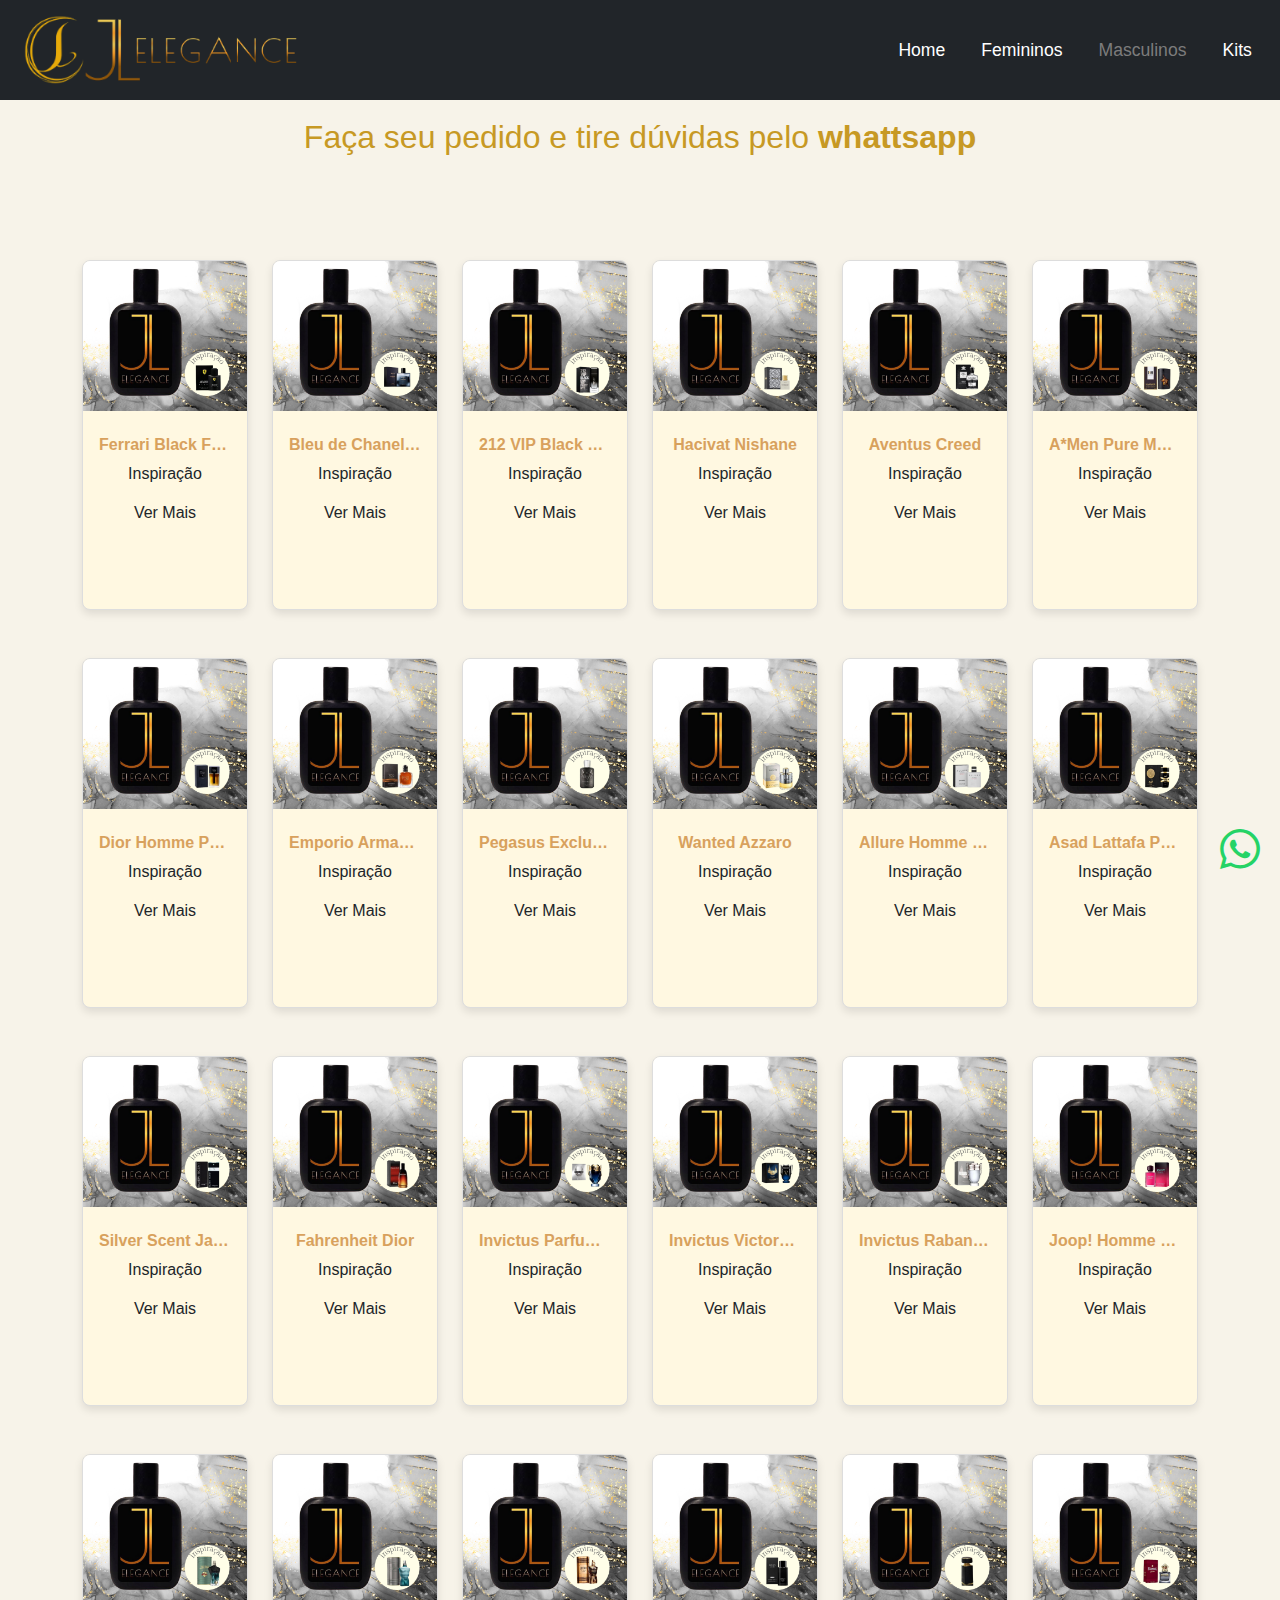
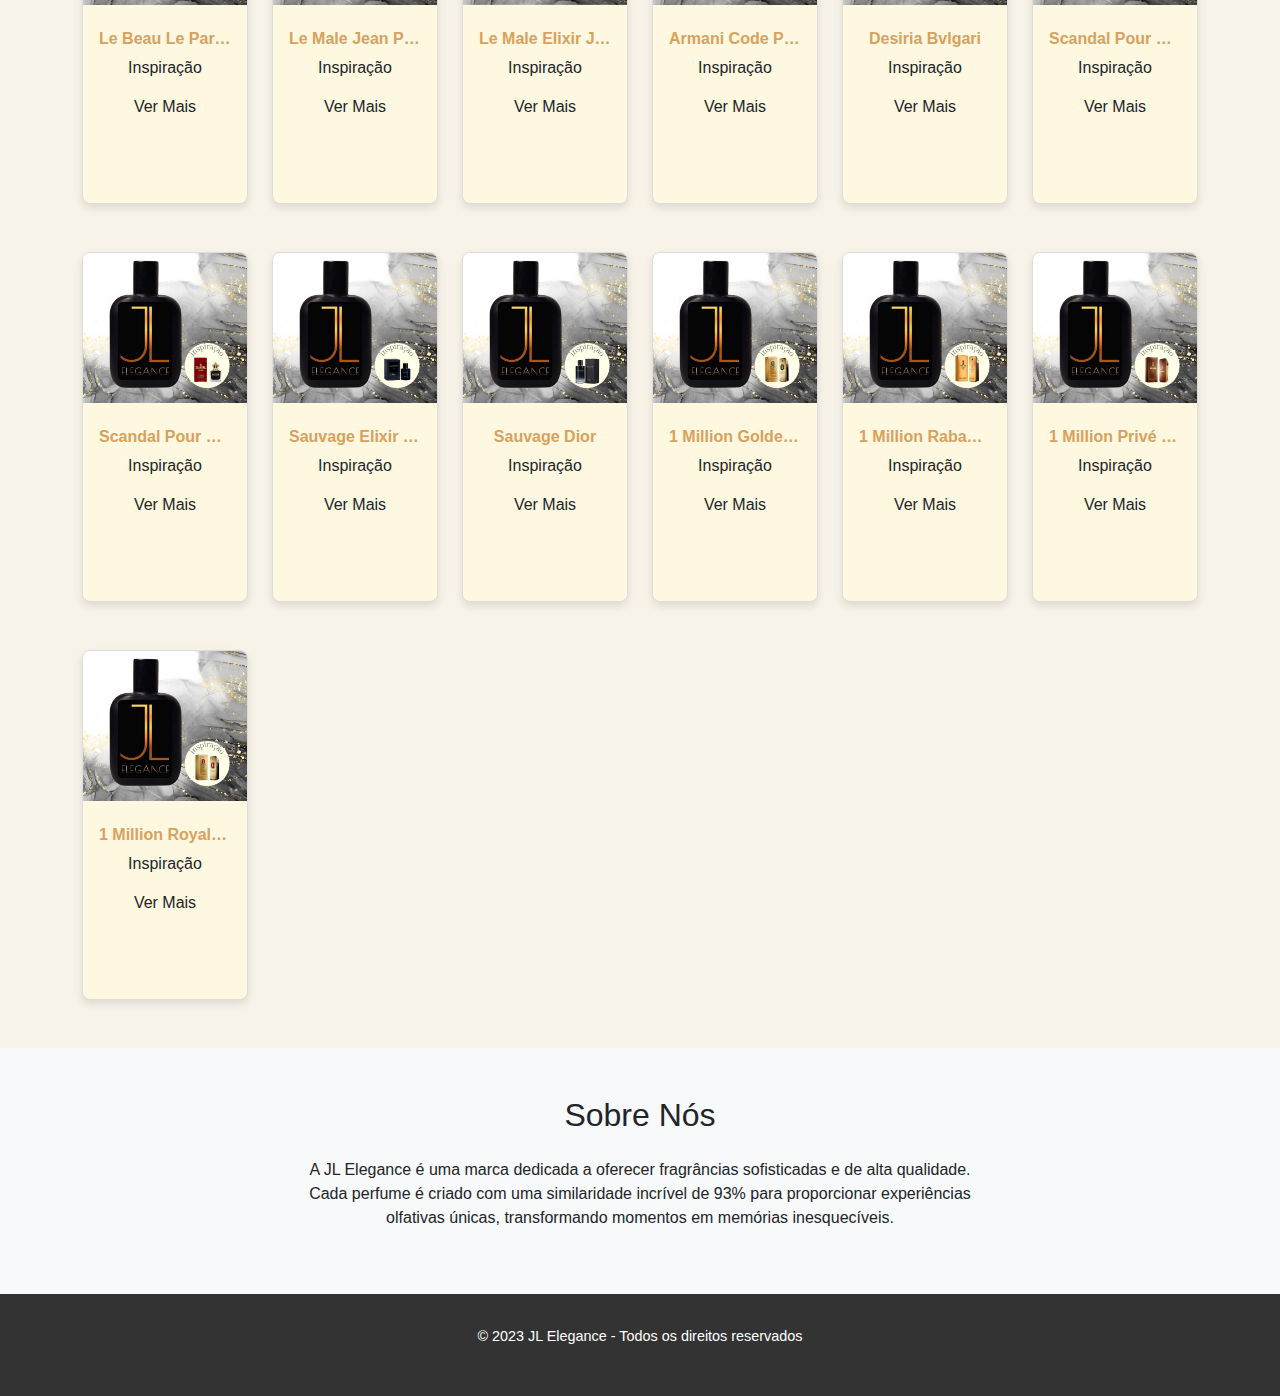
<file: masculinos.html>
<!DOCTYPE html>
<html lang="pt-BR">

<head>
    <meta charset="UTF-8">
    <meta name="viewport" content="width=device-width, initial-scale=1.0">
    <title>JL Elegance - Perfumes Exclusivos</title>
    <!-- Bootstrap CSS -->
    <link href="https://cdn.jsdelivr.net/npm/bootstrap@5.3.0/dist/css/bootstrap.min.css" rel="stylesheet">
    <link rel="stylesheet" href="css/style.css">
</head>

<body>
    <nav class="navbar navbar-expand-lg navbar-dark bg-dark fixed-top">
        <a class="navbar-brand" href="#">
            <img src="img/logo verdadeira.png" alt="JL Elegance Logo">
        </a>
        <button class="navbar-toggler" type="button" data-toggle="collapse" data-target="#navbarNav" aria-controls="navbarNav" aria-expanded="false" aria-label="Toggle navigation">
            <span class="navbar-toggler-icon"></span>
        </button>
        </form>
        <div class="collapse navbar-collapse" id="navbarNav">
            <ul class="navbar-nav ms-auto">
                <li class="nav-item active">
                    <a class="nav-link" href="home.html">Home <span class="sr-only"></span></a>
                </li>
                <li class="nav-item">
                    <a class="nav-link" href="femininos.html">Femininos</a>
                </li>
                <li class="nav-item">
                    <a class="nav-link" href="masculinos.html"style="color: #7c7c7c">Masculinos</a>
                </li>
                <li class="nav-item">
                    <a class="nav-link" href="kits.html">Kits</a>
                </li>
            </ul>
        </div>
    </nav>
    


    <!-- Hero Section -->
    <section class="hero">
        <div class="container">
            <h1>Descubra o Aroma da Elegância</h1>
            <p>Perfumes exclusivos para ocasiões especiais</p>
            <h2>Faça seu pedido e tire dúvidas pelo <strong>whattsapp</strong></h2>
        </div>
    </section>

    <!-- Produtos -->
    <section id="products" class="py-5">
        <div class="container">
            <h2 class="text-center mb-5"></h2>
            <div class="row">
                <div class="col-md-2">
                    <div class="card product-card text-center">
                        <img src="img/perfumes at/42.png" class="card-img-top" alt="Perfume Cítrico">
                        <div class="card-body">
                            <h5 class="card-title">Ferrari Black Ferrari</h5>
                            <p class="card-text">Inspiração</p>
                            <button class="btn cta-button">Ver Mais</button>
                        </div>
                    </div>
                </div>
                <div class="col-md-2 mb-5">
                    <div class="card product-card text-center">
                        <img src="img/perfumes at/43.png" class="card-img-top" alt="Perfume Floral">
                        <div class="card-body">
                            <h5 class="card-title">Bleu de Chanel Eau de Parfum Chanel</h5>
                            <p class="card-text">Inspiração</p>
                            <button class="btn cta-button">Ver Mais</button>
                        </div>
                    </div>
                </div>
                <div class="col-md-2">
                    <div class="card product-card text-center">
                        <img src="img/perfumes at/44.png" class="card-img-top" alt="Perfume Picante">
                        <div class="card-body">
                            <h5 class="card-title">212 VIP Black Carolina Herrera</h5>
                            <p class="card-text">Inspiração</p>
                            <button class="btn cta-button">Ver Mais</button>
                        </div>
                    </div>
                </div>
                <div class="col-md-2">
                    <div class="card product-card text-center">
                        <img src="img/perfumes at/45.png" class="card-img-top" alt="Perfume Cítrico">
                        <div class="card-body">
                            <h5 class="card-title">Hacivat Nishane</h5>
                            <p class="card-text">Inspiração</p>
                            <button class="btn cta-button">Ver Mais</button>
                        </div>
                    </div>
                </div>
                <div class="col-md-2 ">
                    <div class="card product-card text-center">
                        <img src="img/perfumes at/46.png" class="card-img-top" alt="Perfume Floral">
                        <div class="card-body">
                            <h5 class="card-title">Aventus Creed</h5>
                            <p class="card-text">Inspiração</p>
                            <button class="btn cta-button">Ver Mais</button>
                        </div>
                    </div>
                </div>
                <div class="col-md-2">
                    <div class="card product-card text-center">
                        <img src="img/perfumes at/47.png" class="card-img-top" alt="Perfume Picante">
                        <div class="card-body">
                            <h5 class="card-title">A*Men Pure Malt Mugler</h5>
                            <p class="card-text">Inspiração</p>
                            <button class="btn cta-button">Ver Mais</button>
                        </div>
                    </div>
                </div>
                <div class="col-md-2">
                    <div class="card product-card text-center">
                        <img src="img/perfumes at/48.png" class="card-img-top" alt="Perfume Cítrico">
                        <div class="card-body">
                            <h5 class="card-title">Dior Homme Parfum Dior</h5>
                            <p class="card-text">Inspiração</p>
                            <button class="btn cta-button">Ver Mais</button>
                        </div>
                    </div>
                </div>
                <div class="col-md-2 mb-5">
                    <div class="card product-card text-center">
                        <img src="img/perfumes at/49.png" class="card-img-top" alt="Perfume Floral">
                        <div class="card-body">
                            <h5 class="card-title">Emporio Armani Stronger With You Intensely Giorgio Armani</h5>
                            <p class="card-text">Inspiração</p>
                            <button class="btn cta-button">Ver Mais</button>
                        </div>
                    </div>
                </div>
                <div class="col-md-2">
                    <div class="card product-card text-center">
                        <img src="img/perfumes at/50.png" class="card-img-top" alt="Perfume Picante">
                        <div class="card-body">
                            <h5 class="card-title">Pegasus Exclusif Parfums de Marly</h5>
                            <p class="card-text">Inspiração</p>
                            <button class="btn cta-button">Ver Mais</button>
                        </div>
                    </div>
                </div>
                <div class="col-md-2">
                    <div class="card product-card text-center">
                        <img src="img/perfumes at/51.png" class="card-img-top" alt="Perfume Cítrico">
                        <div class="card-body">
                            <h5 class="card-title">Wanted Azzaro</h5>
                            <p class="card-text">Inspiração</p>
                            <button class="btn cta-button">Ver Mais</button>
                        </div>
                    </div>
                </div>
                <div class="col-md-2">
                    <div class="card product-card text-center">
                        <img src="img/perfumes at/52.png" class="card-img-top" alt="Perfume Picante">
                        <div class="card-body">
                            <h5 class="card-title">Allure Homme Sport Chanel</h5>
                            <p class="card-text">Inspiração</p>
                            <button class="btn cta-button">Ver Mais</button>
                        </div>
                    </div>
                </div>
                <div class="col-md-2">
                    <div class="card product-card text-center">
                        <img src="img/perfumes at/53.png" class="card-img-top" alt="Perfume Cítrico">
                        <div class="card-body">
                            <h5 class="card-title">Asad Lattafa Perfumes</h5>
                            <p class="card-text">Inspiração</p>
                            <button class="btn cta-button">Ver Mais</button>
                        </div>
                    </div>
                </div>
                <div class="col-md-2 mb-5">
                    <div class="card product-card text-center">
                        <img src="img/perfumes at/54.png" class="card-img-top" alt="Perfume Floral">
                        <div class="card-body">
                            <h5 class="card-title">Silver Scent Jacques Bogart</h5>
                            <p class="card-text">Inspiração</p>
                            <button class="btn cta-button">Ver Mais</button>
                        </div>
                    </div>
                </div>
                <div class="col-md-2">
                    <div class="card product-card text-center">
                        <img src="img/perfumes at/55.png" class="card-img-top" alt="Perfume Picante">
                        <div class="card-body">
                            <h5 class="card-title">Fahrenheit Dior</h5>
                            <p class="card-text">Inspiração</p>
                            <button class="btn cta-button">Ver Mais</button>
                        </div>
                    </div>
                </div>
                <div class="col-md-2">
                    <div class="card product-card text-center">
                        <img src="img/perfumes at/56.png" class="card-img-top" alt="Perfume Cítrico">
                        <div class="card-body">
                            <h5 class="card-title">Invictus Parfum Rabanne</h5>
                            <p class="card-text">Inspiração</p>
                            <button class="btn cta-button">Ver Mais</button>
                        </div>
                    </div>
                </div>
                <div class="col-md-2 ">
                    <div class="card product-card text-center">
                        <img src="img/perfumes at/57.png" class="card-img-top" alt="Perfume Floral">
                        <div class="card-body">
                            <h5 class="card-title">Invictus Victory Elixir Rabanne</h5>
                            <p class="card-text">Inspiração</p>
                            <button class="btn cta-button">Ver Mais</button>
                        </div>
                    </div>
                </div>
                <div class="col-md-2">
                    <div class="card product-card text-center">
                        <img src="img/perfumes at/58.png" class="card-img-top" alt="Perfume Picante">
                        <div class="card-body">
                            <h5 class="card-title">Invictus Rabanne</h5>
                            <p class="card-text">Inspiração</p>
                            <button class="btn cta-button">Ver Mais</button>
                        </div>
                    </div>
                </div>
                <div class="col-md-2">
                    <div class="card product-card text-center">
                        <img src="img/perfumes at/59.png" class="card-img-top" alt="Perfume Cítrico">
                        <div class="card-body">
                            <h5 class="card-title">Joop! Homme Joop!</h5>
                            <p class="card-text">Inspiração</p>
                            <button class="btn cta-button">Ver Mais</button>
                        </div>
                    </div>
                </div>
                <div class="col-md-2 mb-5">
                    <div class="card product-card text-center">
                        <img src="img/perfumes at/60.png" class="card-img-top" alt="Perfume Floral">
                        <div class="card-body">
                            <h5 class="card-title">Le Beau Le Parfum Jean Paul Gaultier</h5>
                            <p class="card-text">Inspiração</p>
                            <button class="btn cta-button">Ver Mais</button>
                        </div>
                    </div>
                </div>
                <div class="col-md-2">
                    <div class="card product-card text-center">
                        <img src="img/perfumes at/61.png" class="card-img-top" alt="Perfume Picante">
                        <div class="card-body">
                            <h5 class="card-title">Le Male Jean Paul Gaultier</h5>
                            <p class="card-text">Inspiração</p>
                            <button class="btn cta-button">Ver Mais</button>
                        </div>
                    </div>
                </div>
                <div class="col-md-2">
                    <div class="card product-card text-center">
                        <img src="img/perfumes at/62.png" class="card-img-top" alt="Perfume Cítrico">
                        <div class="card-body">
                            <h5 class="card-title">Le Male Elixir Jean Paul Gaultier</h5>
                            <p class="card-text">Inspiração</p>
                            <button class="btn cta-button">Ver Mais</button>
                        </div>
                    </div>
                </div>
                <div class="col-md-2 ">
                    <div class="card product-card text-center">
                        <img src="img/perfumes at/63.png" class="card-img-top" alt="Perfume Floral">
                        <div class="card-body">
                            <h5 class="card-title">Armani Code Parfum Giorgio Armani</h5>
                            <p class="card-text">Inspiração</p>
                            <button class="btn cta-button">Ver Mais</button>
                        </div>
                    </div>
                </div>
                <div class="col-md-2">
                    <div class="card product-card text-center">
                        <img src="img/perfumes at/64.png" class="card-img-top" alt="Perfume Picante">
                        <div class="card-body">
                            <h5 class="card-title">Desiria Bvlgari</h5>
                            <p class="card-text">Inspiração</p>
                            <button class="btn cta-button">Ver Mais</button>
                        </div>
                    </div>
                </div>
                <div class="col-md-2">
                    <div class="card product-card text-center">
                        <img src="img/perfumes at/65.png" class="card-img-top" alt="Perfume Cítrico">
                        <div class="card-body">
                            <h5 class="card-title">Scandal Pour Homme Jean Paul Gaultier</h5>
                            <p class="card-text">Inspiração</p>
                            <button class="btn cta-button">Ver Mais</button>
                        </div>
                    </div>
                </div>
                <div class="col-md-2 mb-5">
                    <div class="card product-card text-center">
                        <img src="img/perfumes at/66.png" class="card-img-top" alt="Perfume Floral">
                        <div class="card-body">
                            <h5 class="card-title">Scandal Pour Homme Le Parfum Jean Paul Gaultier</h5>
                            <p class="card-text">Inspiração</p>
                            <button class="btn cta-button">Ver Mais</button>
                        </div>
                    </div>
                </div>
                <div class="col-md-2">
                    <div class="card product-card text-center">
                        <img src="img/perfumes at/67.png" class="card-img-top" alt="Perfume Picante">
                        <div class="card-body">
                            <h5 class="card-title">Sauvage Elixir Dior</h5>
                            <p class="card-text">Inspiração</p>
                            <button class="btn cta-button">Ver Mais</button>
                        </div>
                    </div>
                </div>
                <div class="col-md-2">
                    <div class="card product-card text-center">
                        <img src="img/perfumes at/68.png" class="card-img-top" alt="Perfume Cítrico">
                        <div class="card-body">
                            <h5 class="card-title">Sauvage Dior</h5>
                            <p class="card-text">Inspiração</p>
                            <button class="btn cta-button">Ver Mais</button>
                        </div>
                    </div>
                </div>
                <div class="col-md-2 ">
                    <div class="card product-card text-center">
                        <img src="img/perfumes at/69.png" class="card-img-top" alt="Perfume Floral">
                        <div class="card-body">
                            <h5 class="card-title">1 Million Golden Oud Rabanne</h5>
                            <p class="card-text">Inspiração</p>
                            <button class="btn cta-button">Ver Mais</button>
                        </div>
                    </div>
                </div>
                <div class="col-md-2">
                    <div class="card product-card text-center">
                        <img src="img/perfumes at/70.png" class="card-img-top" alt="Perfume Picante">
                        <div class="card-body">
                            <h5 class="card-title">1 Million Rabanne</h5>
                            <p class="card-text">Inspiração</p>
                            <button class="btn cta-button">Ver Mais</button>
                        </div>
                    </div>
                </div>
                <div class="col-md-2">
                    <div class="card product-card text-center">
                        <img src="img/perfumes at/71.png" class="card-img-top" alt="Perfume Cítrico">
                        <div class="card-body">
                            <h5 class="card-title">1 Million Privé Rabanne</h5>
                            <p class="card-text">Inspiração</p>
                            <button class="btn cta-button">Ver Mais</button>
                        </div>
                    </div>
                </div>
                <div class="col-md-2 ">
                    <div class="card product-card text-center">
                        <img src="img/perfumes at/72.png" class="card-img-top" alt="Perfume Floral">
                        <div class="card-body">
                            <h5 class="card-title">1 Million Royal Rabanne</h5>
                            <p class="card-text">Inspiração</p>
                            <button class="btn cta-button">Ver Mais</button>
                        </div>
                    </div>
                </div>
            </div>
        </div>
    </section>
    <!-- Sobre Nós -->
    <section id="about" class="py-5 bg-light">
        <div class="container">
            <h2 class="text-center mb-4">Sobre Nós</h2>
            <p class="text-center mx-auto" style="max-width: 700px;">
                A JL Elegance é uma marca dedicada a oferecer fragrâncias sofisticadas e de alta qualidade.
                Cada perfume é criado com uma similaridade incrível de 93% para proporcionar experiências olfativas
                únicas, transformando momentos em memórias inesquecíveis.
            </p>
        </div>
    </section>

    <!-- Ícone do WhatsApp com rolagem -->
    <a href="https://wa.me/5599999999999" target="_blank" id="whatsappIcon" class="whatsapp-icon">
        <i class="bi bi-whatsapp"></i>
    </a>

    <!-- Footer -->
    <footer class="text-center">
        <p>&copy; 2023 JL Elegance - Todos os direitos reservados</p>
    </footer>

    <!-- Bootstrap JS e ícones do Bootstrap -->
    <script src="https://cdn.jsdelivr.net/npm/bootstrap@5.3.0/dist/js/bootstrap.bundle.min.js"></script>
    <link href="https://cdn.jsdelivr.net/npm/bootstrap-icons/font/bootstrap-icons.css" rel="stylesheet">

    <!-- JavaScript para acompanhar a rolagem -->
    <script>
        document.addEventListener("scroll", function () {
            const icon = document.getElementById("whatsappIcon");
            const scrollPosition = window.scrollY + window.innerHeight - 80;
            icon.style.top = `${scrollPosition}px`;
        });
    </script>
</body>

</html>
</file>
<file: css/style.css>
@import url('https://fonts.googleapis.com/css2?family=Cormorant+Garamond:ital,wght@0,300;0,400;0,500;0,600;0,700;1,300;1,400;1,500;1,600;1,700&family=Dancing+Script:wght@400..700&display=swap" rel="stylesheet');

:root {
  --accent-color: hsl(52, 24%, 58%);
  --base-color: rgb(0, 0, 0);
  --text-color: #796404;
  --input-color: #ffffff;
  background-color: bisque;
}
body {
  background-color: #f7f3e9;
  font-family: Arial, sans-serif;
}

/* Navbar */
.navbar {
  background-color: #333;
  padding: 0.01rem;
}

.navbar-brand img {
  height: 5px;
  margin-left: 20px;
  /* Defina o tamanho da logo */
}

.navbar-nav .nav-link {
  color: #fff;
  font-size: 1.1rem;
  transition: color 0.3s;
  margin-right: 20px;

}

.navbar-nav .nav-link:hover {
  color: #d8a15d;
}

.navbar-brand img {
  height: 90px;
  /* Ajuste o valor para o tamanho desejado */
}

/* Hero Section */
.hero {
  color: #c79924;
  text-align: center;
}

.hero h1 {
  font-size: 3rem;
  font-weight: bold;
}

.hero p {
  font-size: 1.5rem;
  margin-top: 0.5rem;
}

.hero .cta-button {
  background-color: #d8a15d;
  border: none;
  color: #fff;
  font-size: 1.2em;
  padding: 12px 24px;
  margin-top: 1rem;
}

.cta-button:hover {
  background-color: #b3824a;
}

/* Produtos */
.product-card {
  width: 100%; /* Faz o card ocupar todo o espaço da coluna */
  height: 350px; /* Altura fixa do card */
  display: flex;
  flex-direction: column;
  justify-content: space-between;
  overflow: hidden;
  border: 1px solid #ddd; /* Adiciona uma borda para estética */
  border-radius: 8px; /* Bordas arredondadas */
  position: relative; /* Para posicionar o conteúdo sobreposto */
  transition: transform 0.3s ease, box-shadow 0.3s ease; /* Efeito suave */
  background: #fff8e1;
  box-shadow: 0 4px 8px rgba(0, 0, 0, 0.1);
  }

.product-card:hover {
  transform: scale(1.05); /* Leve aumento no tamanho */
  box-shadow: 0 8px 16px rgba(0, 0, 0, 0.2); /* Efeito de sombra */
}

.card-img-top {
  max-height: 150px; /* Limita a altura da imagem */
  object-fit: cover; /* Ajusta a imagem dentro do espaço */
}

.card-title,
.card-text {
  font-size: 1rem; /* Ajusta o tamanho da fonte */
  margin: 0.5rem 0;
  white-space: nowrap; /* Impede quebra de linha inicialmente */
  overflow: hidden; /* Esconde o texto excedente */
  text-overflow: ellipsis; /* Adiciona reticências */
  transition: all 0.3s ease; /* Suaviza as mudanças */
  position: relative;
  z-index: 1;
}

.product-card:hover .card-title,
.product-card:hover .card-text {
  white-space: normal; /* Permite quebra de linha */
  overflow: visible; /* Mostra o texto completo */
  background: rgba(255, 255, 255, 0.9); /* Fundo para destacar o texto */
  padding: 0.2rem; /* Espaço extra para legibilidade */
  border-radius: 4px; /* Para um design mais elegante */
  box-shadow: 0 4px 8px rgba(0, 0, 0, 0.1); /* Sombra no texto */
}

.product-card img {
  transition: transform 0.3s;
  height: 250px;
  object-fit: cover;
    max-height: 150px; /* Limita a altura da imagem */
    object-fit: cover; /* Ajusta a imagem dentro do espaço */
}

.cta-button {
  margin-top: auto; /* Empurra o botão para a parte inferior */
}

.product-card:hover {
  transform: scale(1.05);
}

.product-card h5 {
  font-weight: bold;
  color: #d8a15d;
}

#button-coordinates {
  position: fixed; /* Fixa o botão na tela em relação à viewport */
  top: 1010px; /* Coordenada Y */
  left: 626px; /* Coordenada X */
}
/* Contato (Ícone do WhatsApp com rolagem) */
.whatsapp-icon {
  font-size: 2.5rem;
  color: #25D366;
  transition: color 0.3s;
  position: absolute;
  bottom: 20px;
  right: 20px;
}

.whatsapp-icon:hover {
  color: #128C7E;
}
#backToTop {
  position: fixed;
  bottom: 20px;
  right: 20px;
  display: none;
  z-index: 9999;
}

.back-to-top {
  position: fixed;
  bottom: 20px;
  right: 20px;
  display: none;
  background-color: #007bff;
  color: white;
  border: none;
  border-radius: 50%;
  width: 50px;
  height: 50px;
  justify-content: center;
  align-items: center;
  text-align: center;
  font-size: 20px;
  cursor: pointer;
  z-index: 1000;
}

.back-to-top:hover {
  background-color: #0056b3;
}

/* Footer */
footer {
  background-color: #333;
  color: #fff;
  padding: 2rem;
  font-size: 0.9rem;
}

form[role="search"] {
  max-width: 400px;
  /* Ajuste conforme necessário */
}
.navbar-brand {
margin-right: 200px; /* Ajuste o valor conforme necessário */
}

    /* Define o tamanho fixo do carrossel */
    #carouselExampleInterval {
      max-width: 850px; /* Largura fixa */
      max-height: 3000px; /* Altura fixa */
      margin: 0 auto; /* Centraliza o carrossel */
      overflow: hidden; /* Esconde partes que ultrapassarem */
  }

  /* Ajusta as imagens para caber no tamanho do carrossel */
  #carouselExampleInterval .carousel-item img {
      width: 100%; /* Garante que a largura da imagem ocupa todo o carrossel */
      height: 100%; /* Garante que a altura da imagem ocupa todo o carrossel */
      /*object-fit: cover; /* Ajusta a imagem para preencher o espaço sem distorcer */
  }
</file>
